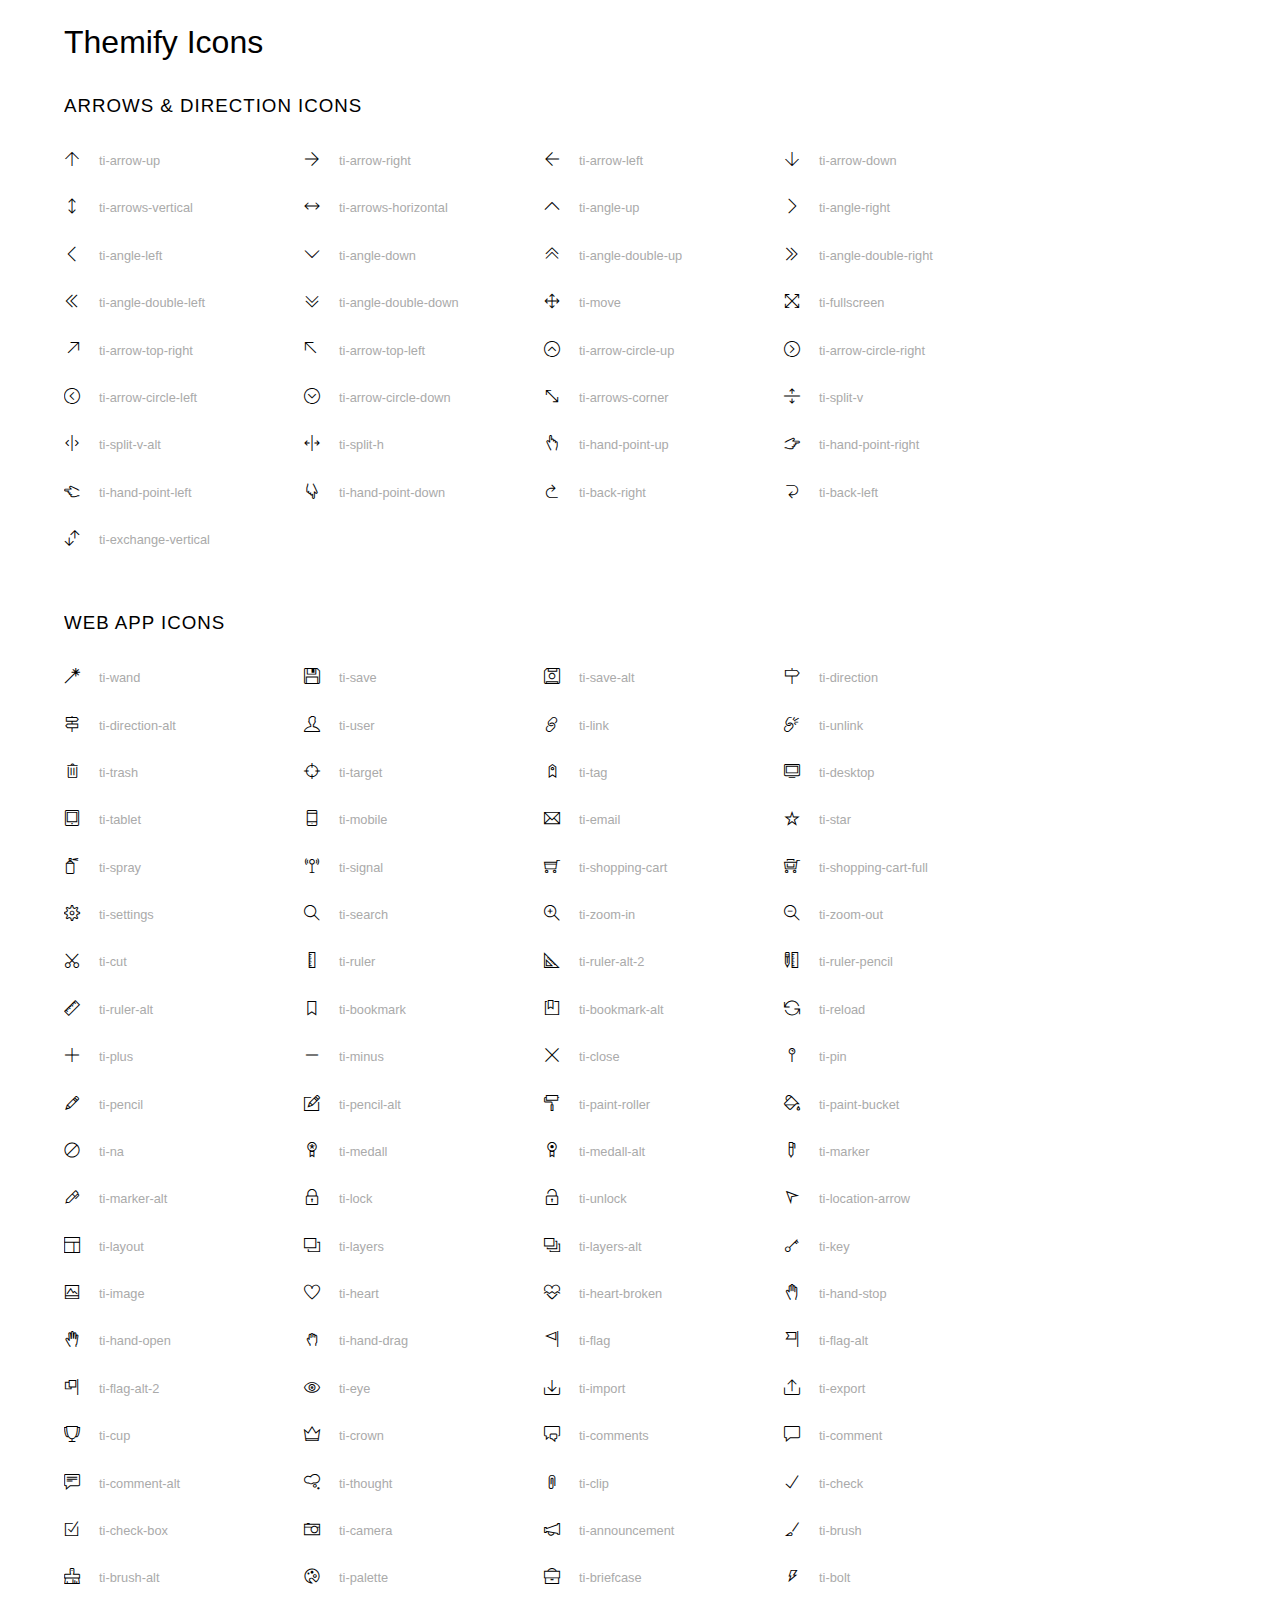
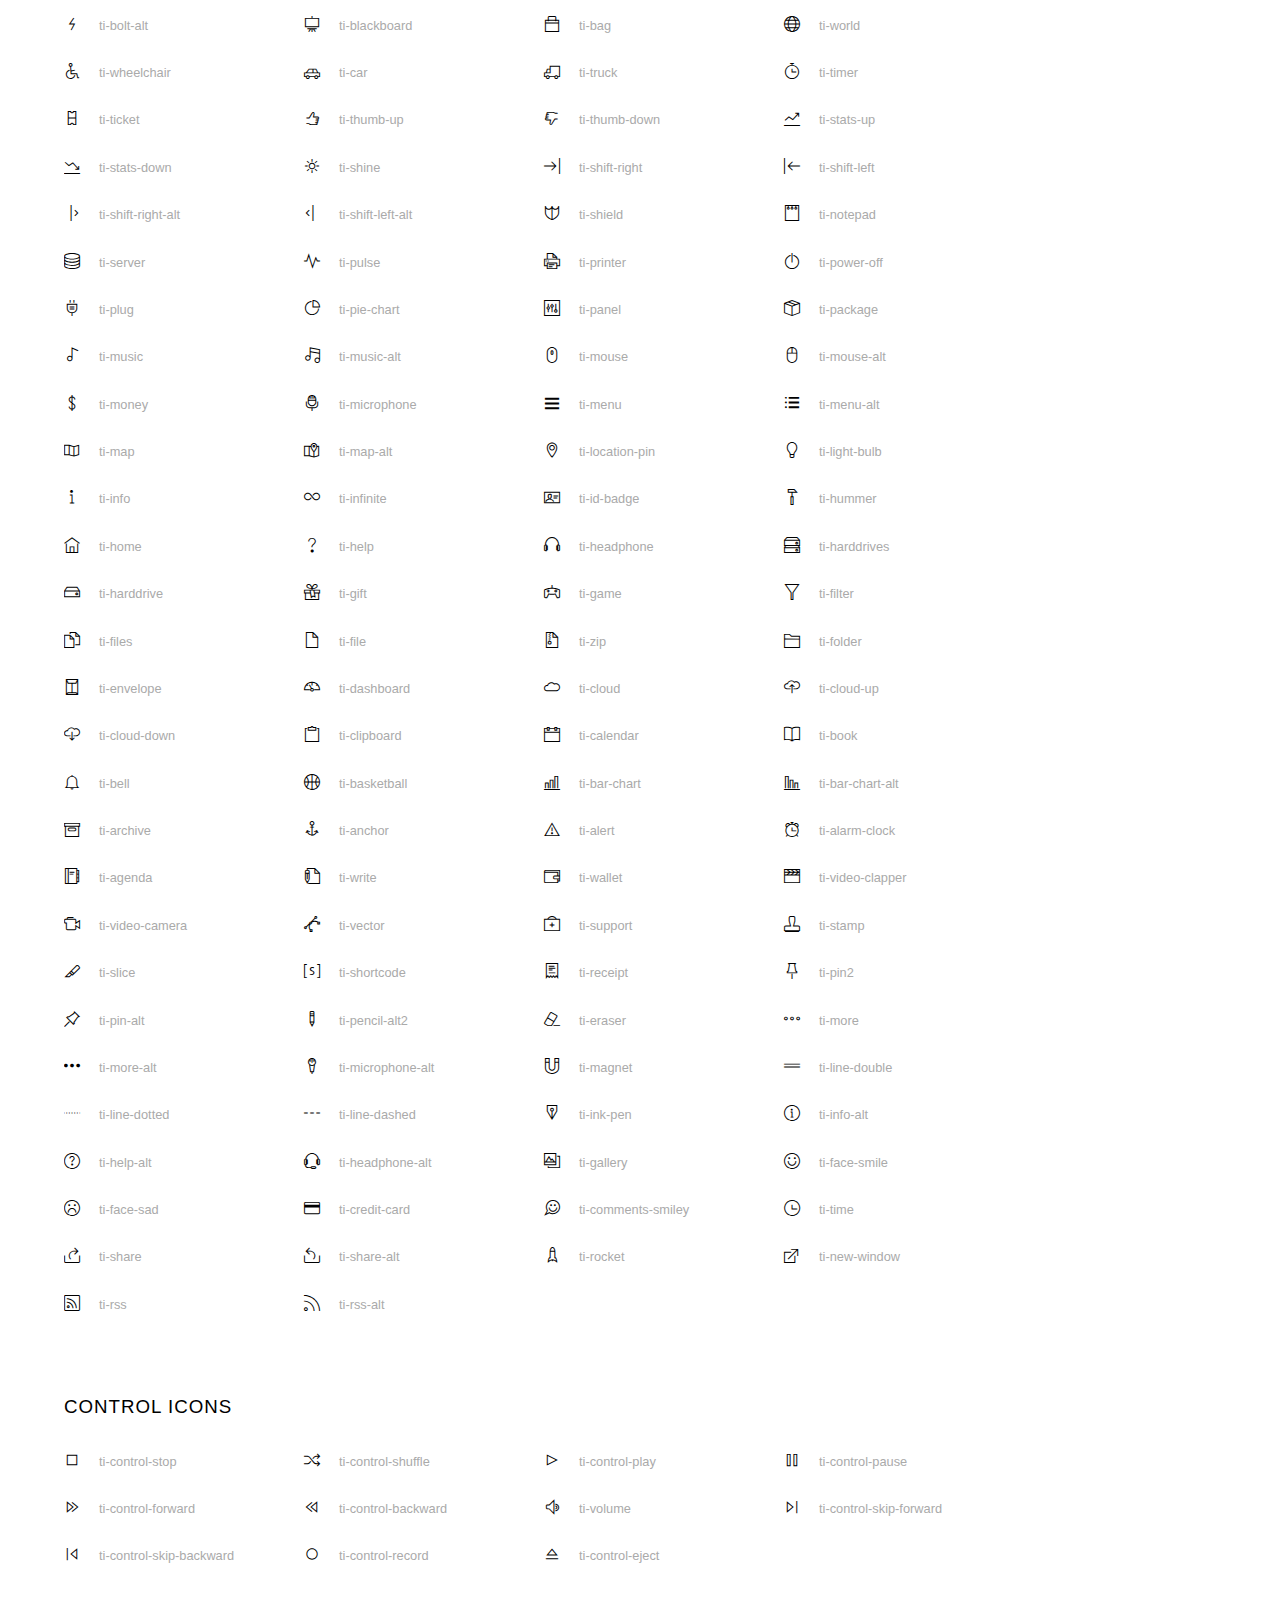
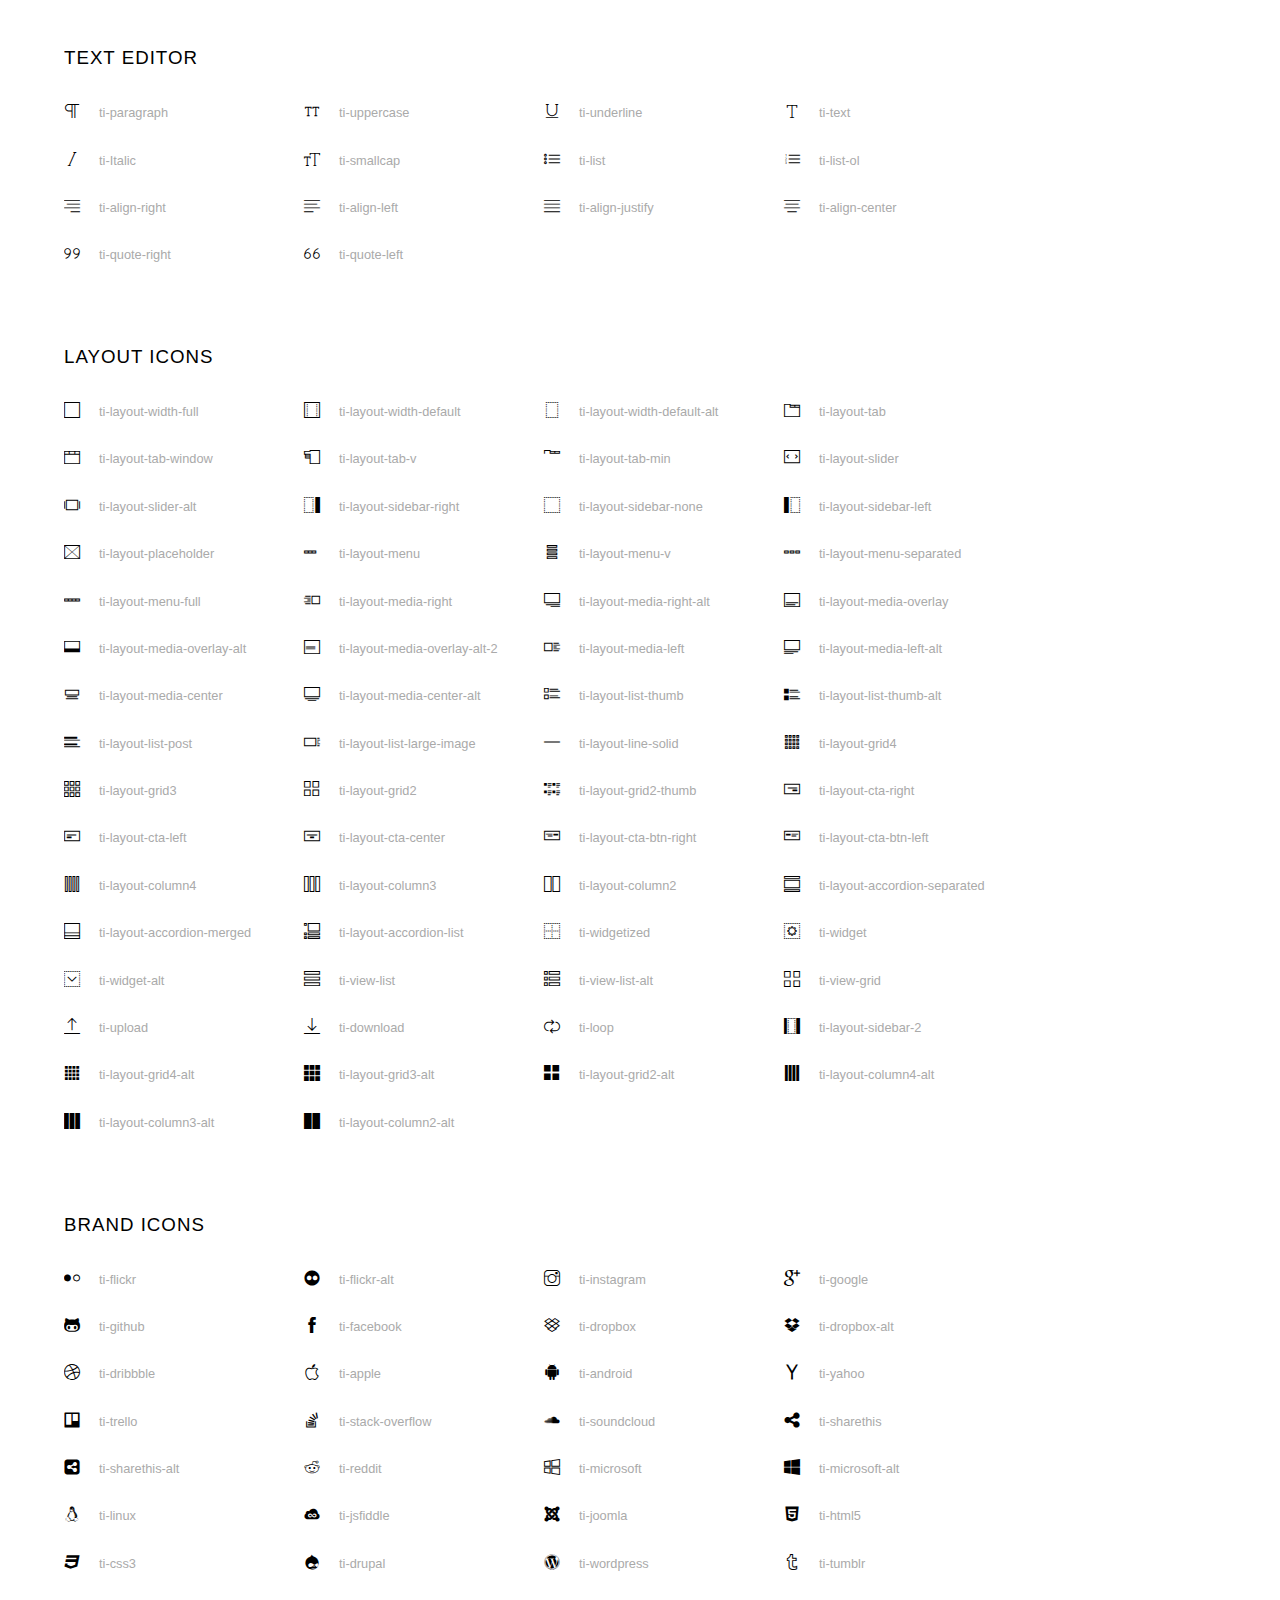
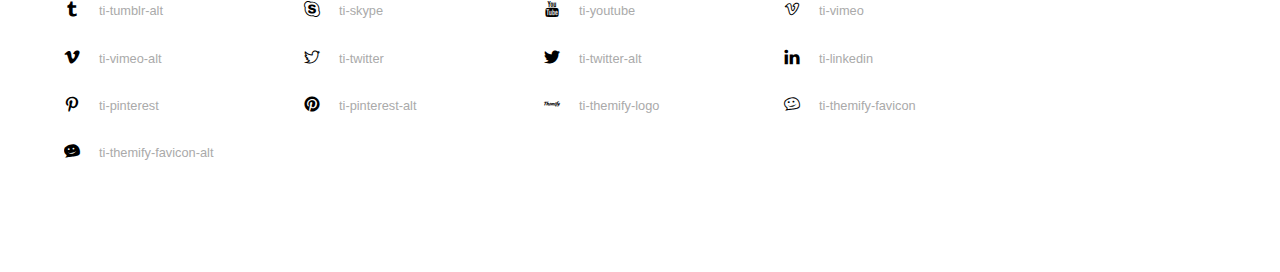
<file: admin/css/themify-icons/index.html>
<!doctype html>
<html>
<head>
	<meta charset="utf-8">
	<title>Themify Icon Font</title>
	<meta name="viewport" content="width=device-width">
	<link rel="stylesheet" href="demo-files/demo.css">
	<link rel="stylesheet" href="themify-icons.css">
	<!--[if lt IE 8]><!-->
	<link rel="stylesheet" href="ie7/ie7.css">
	<!--<![endif]-->
</head>
<body>
	<h1>Themify Icons</h1>

	<div class="icon-section">

		<div class="icon-section">
			<h3>Arrows &amp; Direction Icons </h3>

			<div class="icon-container">
				<span class="ti-arrow-up"></span><span class="icon-name"> ti-arrow-up</span>
			</div>
			<div class="icon-container">
				<span class="ti-arrow-right"></span><span class="icon-name"> ti-arrow-right</span>
			</div>
			<div class="icon-container">
				<span class="ti-arrow-left"></span><span class="icon-name"> ti-arrow-left</span>
			</div>
			<div class="icon-container">
				<span class="ti-arrow-down"></span><span class="icon-name"> ti-arrow-down</span>
			</div>
			<div class="icon-container">
				<span class="ti-arrows-vertical"></span><span class="icon-name"> ti-arrows-vertical</span>
			</div>
			<div class="icon-container">
				<span class="ti-arrows-horizontal"></span><span class="icon-name"> ti-arrows-horizontal</span>
			</div>
			<div class="icon-container">
				<span class="ti-angle-up"></span><span class="icon-name"> ti-angle-up</span>
			</div>
			<div class="icon-container">
				<span class="ti-angle-right"></span><span class="icon-name"> ti-angle-right</span>
			</div>
			<div class="icon-container">
				<span class="ti-angle-left"></span><span class="icon-name"> ti-angle-left</span>
			</div>
			<div class="icon-container">
				<span class="ti-angle-down"></span><span class="icon-name"> ti-angle-down</span>
			</div>	
			<div class="icon-container">
				<span class="ti-angle-double-up"></span><span class="icon-name"> ti-angle-double-up</span>
			</div>
			<div class="icon-container">
				<span class="ti-angle-double-right"></span><span class="icon-name"> ti-angle-double-right</span>
			</div>
			<div class="icon-container">
				<span class="ti-angle-double-left"></span><span class="icon-name"> ti-angle-double-left</span>
			</div>
			<div class="icon-container">
				<span class="ti-angle-double-down"></span><span class="icon-name"> ti-angle-double-down</span>
			</div>					
			<div class="icon-container">
				<span class="ti-move"></span><span class="icon-name"> ti-move</span>
			</div>
			<div class="icon-container">
				<span class="ti-fullscreen"></span><span class="icon-name"> ti-fullscreen</span>
			</div>
			<div class="icon-container">
				<span class="ti-arrow-top-right"></span><span class="icon-name"> ti-arrow-top-right</span>
			</div>
			<div class="icon-container">
				<span class="ti-arrow-top-left"></span><span class="icon-name"> ti-arrow-top-left</span>
			</div>
			<div class="icon-container">
				<span class="ti-arrow-circle-up"></span><span class="icon-name"> ti-arrow-circle-up</span>
			</div>
			<div class="icon-container">
				<span class="ti-arrow-circle-right"></span><span class="icon-name"> ti-arrow-circle-right</span>
			</div>
			<div class="icon-container">
				<span class="ti-arrow-circle-left"></span><span class="icon-name"> ti-arrow-circle-left</span>
			</div>
			<div class="icon-container">
				<span class="ti-arrow-circle-down"></span><span class="icon-name"> ti-arrow-circle-down</span>
			</div>
			<div class="icon-container">
				<span class="ti-arrows-corner"></span><span class="icon-name"> ti-arrows-corner</span>
			</div>
			<div class="icon-container">
				<span class="ti-split-v"></span><span class="icon-name"> ti-split-v</span>
			</div>

			<div class="icon-container">
				<span class="ti-split-v-alt"></span><span class="icon-name"> ti-split-v-alt</span>
			</div>
			<div class="icon-container">
				<span class="ti-split-h"></span><span class="icon-name"> ti-split-h</span>
			</div>
			<div class="icon-container">
				<span class="ti-hand-point-up"></span><span class="icon-name"> ti-hand-point-up</span>
			</div>
			<div class="icon-container">
				<span class="ti-hand-point-right"></span><span class="icon-name"> ti-hand-point-right</span>
			</div>
			<div class="icon-container">
				<span class="ti-hand-point-left"></span><span class="icon-name"> ti-hand-point-left</span>
			</div>
			<div class="icon-container">
				<span class="ti-hand-point-down"></span><span class="icon-name"> ti-hand-point-down</span>
			</div>
			<div class="icon-container">
				<span class="ti-back-right"></span><span class="icon-name"> ti-back-right</span>
			</div>
			<div class="icon-container">
				<span class="ti-back-left"></span><span class="icon-name"> ti-back-left</span>
			</div>
			<div class="icon-container">
				<span class="ti-exchange-vertical"></span><span class="icon-name"> ti-exchange-vertical</span>
			</div>

		</div> <!-- Arrows Icons -->



		<h3>Web App Icons</h3>
		
		<div class="icon-section">

			<div class="icon-container">
				<span class="ti-wand"></span><span class="icon-name"> ti-wand</span>
			</div>
			<div class="icon-container">
				<span class="ti-save"></span><span class="icon-name"> ti-save</span>
			</div>
			<div class="icon-container">
				<span class="ti-save-alt"></span><span class="icon-name"> ti-save-alt</span>
			</div>

			<div class="icon-container">
				<span class="ti-direction"></span><span class="icon-name"> ti-direction</span>
			</div>
			<div class="icon-container">
				<span class="ti-direction-alt"></span><span class="icon-name"> ti-direction-alt</span>
			</div>
			<div class="icon-container">
				<span class="ti-user"></span><span class="icon-name"> ti-user</span>
			</div>
			<div class="icon-container">
				<span class="ti-link"></span><span class="icon-name"> ti-link</span>
			</div>
			<div class="icon-container">
				<span class="ti-unlink"></span><span class="icon-name"> ti-unlink</span>
			</div>
			<div class="icon-container">
				<span class="ti-trash"></span><span class="icon-name"> ti-trash</span>
			</div>
			<div class="icon-container">
				<span class="ti-target"></span><span class="icon-name"> ti-target</span>
			</div>
			<div class="icon-container">
				<span class="ti-tag"></span><span class="icon-name"> ti-tag</span>
			</div>
			<div class="icon-container">
				<span class="ti-desktop"></span><span class="icon-name"> ti-desktop</span>
			</div>
			<div class="icon-container">
				<span class="ti-tablet"></span><span class="icon-name"> ti-tablet</span>
			</div>
			<div class="icon-container">
				<span class="ti-mobile"></span><span class="icon-name"> ti-mobile</span>
			</div>
			<div class="icon-container">
				<span class="ti-email"></span><span class="icon-name"> ti-email</span>
			</div>	
			<div class="icon-container">
				<span class="ti-star"></span><span class="icon-name"> ti-star</span>
			</div>
			<div class="icon-container">
				<span class="ti-spray"></span><span class="icon-name"> ti-spray</span>
			</div>
			<div class="icon-container">
				<span class="ti-signal"></span><span class="icon-name"> ti-signal</span>
			</div>
			<div class="icon-container">
				<span class="ti-shopping-cart"></span><span class="icon-name"> ti-shopping-cart</span>
			</div>
			<div class="icon-container">
				<span class="ti-shopping-cart-full"></span><span class="icon-name"> ti-shopping-cart-full</span>
			</div>
			<div class="icon-container">
				<span class="ti-settings"></span><span class="icon-name"> ti-settings</span>
			</div>
			<div class="icon-container">
				<span class="ti-search"></span><span class="icon-name"> ti-search</span>
			</div>
			<div class="icon-container">
				<span class="ti-zoom-in"></span><span class="icon-name"> ti-zoom-in</span>
			</div>
			<div class="icon-container">
				<span class="ti-zoom-out"></span><span class="icon-name"> ti-zoom-out</span>
			</div>
			<div class="icon-container">
				<span class="ti-cut"></span><span class="icon-name"> ti-cut</span>
			</div>
			<div class="icon-container">
				<span class="ti-ruler"></span><span class="icon-name"> ti-ruler</span>
			</div>
			<div class="icon-container">
				<span class="ti-ruler-alt-2"></span><span class="icon-name"> ti-ruler-alt-2</span>
			</div>			
			<div class="icon-container">
				<span class="ti-ruler-pencil"></span><span class="icon-name"> ti-ruler-pencil</span>
			</div>
			<div class="icon-container">
				<span class="ti-ruler-alt"></span><span class="icon-name"> ti-ruler-alt</span>
			</div>
			<div class="icon-container">
				<span class="ti-bookmark"></span><span class="icon-name"> ti-bookmark</span>
			</div>
			<div class="icon-container">
				<span class="ti-bookmark-alt"></span><span class="icon-name"> ti-bookmark-alt</span>
			</div>
			<div class="icon-container">
				<span class="ti-reload"></span><span class="icon-name"> ti-reload</span>
			</div>
			<div class="icon-container">
				<span class="ti-plus"></span><span class="icon-name"> ti-plus</span>
			</div>
			<div class="icon-container">
				<span class="ti-minus"></span><span class="icon-name"> ti-minus</span>
			</div>
			<div class="icon-container">
				<span class="ti-close"></span><span class="icon-name"> ti-close</span>
			</div>			
			<div class="icon-container">
				<span class="ti-pin"></span><span class="icon-name"> ti-pin</span>
			</div>
			<div class="icon-container">
				<span class="ti-pencil"></span><span class="icon-name"> ti-pencil</span>
			</div>
					
		  	<div class="icon-container">
				<span class="ti-pencil-alt"></span><span class="icon-name"> ti-pencil-alt</span>
			</div>
			<div class="icon-container">
				<span class="ti-paint-roller"></span><span class="icon-name"> ti-paint-roller</span>
			</div>
			<div class="icon-container">
				<span class="ti-paint-bucket"></span><span class="icon-name"> ti-paint-bucket</span>
			</div>
			<div class="icon-container">
				<span class="ti-na"></span><span class="icon-name"> ti-na</span>
			</div>
			<div class="icon-container">
				<span class="ti-medall"></span><span class="icon-name"> ti-medall</span>
			</div>
			<div class="icon-container">
				<span class="ti-medall-alt"></span><span class="icon-name"> ti-medall-alt</span>
			</div>
			<div class="icon-container">
				<span class="ti-marker"></span><span class="icon-name"> ti-marker</span>
			</div>
			<div class="icon-container">
				<span class="ti-marker-alt"></span><span class="icon-name"> ti-marker-alt</span>
			</div>

			<div class="icon-container">
				<span class="ti-lock"></span><span class="icon-name"> ti-lock</span>
			</div>
			<div class="icon-container">
				<span class="ti-unlock"></span><span class="icon-name"> ti-unlock</span>
			</div>
			<div class="icon-container">
				<span class="ti-location-arrow"></span><span class="icon-name"> ti-location-arrow</span>
			</div>
			<div class="icon-container">
				<span class="ti-layout"></span><span class="icon-name"> ti-layout</span>
			</div>
			<div class="icon-container">
				<span class="ti-layers"></span><span class="icon-name"> ti-layers</span>
			</div>
			<div class="icon-container">
				<span class="ti-layers-alt"></span><span class="icon-name"> ti-layers-alt</span>
			</div>
			<div class="icon-container">
				<span class="ti-key"></span><span class="icon-name"> ti-key</span>
			</div>
			<div class="icon-container">
				<span class="ti-image"></span><span class="icon-name"> ti-image</span>
			</div>
			<div class="icon-container">
				<span class="ti-heart"></span><span class="icon-name"> ti-heart</span>
			</div>
			<div class="icon-container">
				<span class="ti-heart-broken"></span><span class="icon-name"> ti-heart-broken</span>
			</div>
			<div class="icon-container">
				<span class="ti-hand-stop"></span><span class="icon-name"> ti-hand-stop</span>
			</div>
			<div class="icon-container">
				<span class="ti-hand-open"></span><span class="icon-name"> ti-hand-open</span>
			</div>
			<div class="icon-container">
				<span class="ti-hand-drag"></span><span class="icon-name"> ti-hand-drag</span>
			</div>
			<div class="icon-container">
				<span class="ti-flag"></span><span class="icon-name"> ti-flag</span>
			</div>
			<div class="icon-container">
				<span class="ti-flag-alt"></span><span class="icon-name"> ti-flag-alt</span>
			</div>
			<div class="icon-container">
				<span class="ti-flag-alt-2"></span><span class="icon-name"> ti-flag-alt-2</span>
			</div>
			<div class="icon-container">
				<span class="ti-eye"></span><span class="icon-name"> ti-eye</span>
			</div>
			<div class="icon-container">
				<span class="ti-import"></span><span class="icon-name"> ti-import</span>
			</div>			
			<div class="icon-container">
				<span class="ti-export"></span><span class="icon-name"> ti-export</span>
			</div>
			<div class="icon-container">
				<span class="ti-cup"></span><span class="icon-name"> ti-cup</span>
			</div>
			<div class="icon-container">
				<span class="ti-crown"></span><span class="icon-name"> ti-crown</span>
			</div>
			<div class="icon-container">
				<span class="ti-comments"></span><span class="icon-name"> ti-comments</span>
			</div>
			<div class="icon-container">
				<span class="ti-comment"></span><span class="icon-name"> ti-comment</span>
			</div>
			<div class="icon-container">
				<span class="ti-comment-alt"></span><span class="icon-name"> ti-comment-alt</span>
			</div>
			<div class="icon-container">
				<span class="ti-thought"></span><span class="icon-name"> ti-thought</span>
			</div>			
			<div class="icon-container">
				<span class="ti-clip"></span><span class="icon-name"> ti-clip</span>
			</div>

			<div class="icon-container">
				<span class="ti-check"></span><span class="icon-name"> ti-check</span>
			</div>
			<div class="icon-container">
				<span class="ti-check-box"></span><span class="icon-name"> ti-check-box</span>
			</div>
			<div class="icon-container">
				<span class="ti-camera"></span><span class="icon-name"> ti-camera</span>
			</div>
			<div class="icon-container">
				<span class="ti-announcement"></span><span class="icon-name"> ti-announcement</span>
			</div>
			<div class="icon-container">
				<span class="ti-brush"></span><span class="icon-name"> ti-brush</span>
			</div>
			<div class="icon-container">
				<span class="ti-brush-alt"></span><span class="icon-name"> ti-brush-alt</span>
			</div>
			<div class="icon-container">
				<span class="ti-palette"></span><span class="icon-name"> ti-palette</span>
			</div>			
			<div class="icon-container">
				<span class="ti-briefcase"></span><span class="icon-name"> ti-briefcase</span>
			</div>
			<div class="icon-container">
				<span class="ti-bolt"></span><span class="icon-name"> ti-bolt</span>
			</div>
			<div class="icon-container">
				<span class="ti-bolt-alt"></span><span class="icon-name"> ti-bolt-alt</span>
			</div>
			<div class="icon-container">
				<span class="ti-blackboard"></span><span class="icon-name"> ti-blackboard</span>
			</div>
			<div class="icon-container">
				<span class="ti-bag"></span><span class="icon-name"> ti-bag</span>
			</div>
			<div class="icon-container">
				<span class="ti-world"></span><span class="icon-name"> ti-world</span>
			</div>
			<div class="icon-container">
				<span class="ti-wheelchair"></span><span class="icon-name"> ti-wheelchair</span>
			</div>
			<div class="icon-container">
				<span class="ti-car"></span><span class="icon-name"> ti-car</span>
			</div>
			<div class="icon-container">
				<span class="ti-truck"></span><span class="icon-name"> ti-truck</span>
			</div>
			<div class="icon-container">
				<span class="ti-timer"></span><span class="icon-name"> ti-timer</span>
			</div>
			<div class="icon-container">
				<span class="ti-ticket"></span><span class="icon-name"> ti-ticket</span>
			</div>
			<div class="icon-container">
				<span class="ti-thumb-up"></span><span class="icon-name"> ti-thumb-up</span>
			</div>
			<div class="icon-container">
				<span class="ti-thumb-down"></span><span class="icon-name"> ti-thumb-down</span>
			</div>

			<div class="icon-container">
				<span class="ti-stats-up"></span><span class="icon-name"> ti-stats-up</span>
			</div>
			<div class="icon-container">
				<span class="ti-stats-down"></span><span class="icon-name"> ti-stats-down</span>
			</div>
			<div class="icon-container">
				<span class="ti-shine"></span><span class="icon-name"> ti-shine</span>
			</div>
			<div class="icon-container">
				<span class="ti-shift-right"></span><span class="icon-name"> ti-shift-right</span>
			</div>
			<div class="icon-container">
				<span class="ti-shift-left"></span><span class="icon-name"> ti-shift-left</span>
			</div>

			<div class="icon-container">
				<span class="ti-shift-right-alt"></span><span class="icon-name"> ti-shift-right-alt</span>
			</div>
			<div class="icon-container">
				<span class="ti-shift-left-alt"></span><span class="icon-name"> ti-shift-left-alt</span>
			</div>
			<div class="icon-container">
				<span class="ti-shield"></span><span class="icon-name"> ti-shield</span>
			</div>
			<div class="icon-container">
				<span class="ti-notepad"></span><span class="icon-name"> ti-notepad</span>
			</div>
			<div class="icon-container">
				<span class="ti-server"></span><span class="icon-name"> ti-server</span>
			</div>

			<div class="icon-container">
				<span class="ti-pulse"></span><span class="icon-name"> ti-pulse</span>
			</div>
			<div class="icon-container">
				<span class="ti-printer"></span><span class="icon-name"> ti-printer</span>
			</div>
			<div class="icon-container">
				<span class="ti-power-off"></span><span class="icon-name"> ti-power-off</span>
			</div>
			<div class="icon-container">
				<span class="ti-plug"></span><span class="icon-name"> ti-plug</span>
			</div>
			<div class="icon-container">
				<span class="ti-pie-chart"></span><span class="icon-name"> ti-pie-chart</span>
			</div>

			<div class="icon-container">
				<span class="ti-panel"></span><span class="icon-name"> ti-panel</span>
			</div>
			<div class="icon-container">
				<span class="ti-package"></span><span class="icon-name"> ti-package</span>
			</div>
			<div class="icon-container">
				<span class="ti-music"></span><span class="icon-name"> ti-music</span>
			</div>
			<div class="icon-container">
				<span class="ti-music-alt"></span><span class="icon-name"> ti-music-alt</span>
			</div>
			<div class="icon-container">
				<span class="ti-mouse"></span><span class="icon-name"> ti-mouse</span>
			</div>
			<div class="icon-container">
				<span class="ti-mouse-alt"></span><span class="icon-name"> ti-mouse-alt</span>
			</div>
			<div class="icon-container">
				<span class="ti-money"></span><span class="icon-name"> ti-money</span>
			</div>
			<div class="icon-container">
				<span class="ti-microphone"></span><span class="icon-name"> ti-microphone</span>
			</div>
			<div class="icon-container">
				<span class="ti-menu"></span><span class="icon-name"> ti-menu</span>
			</div>
			<div class="icon-container">
				<span class="ti-menu-alt"></span><span class="icon-name"> ti-menu-alt</span>
			</div>
			<div class="icon-container">
				<span class="ti-map"></span><span class="icon-name"> ti-map</span>
			</div>
			<div class="icon-container">
				<span class="ti-map-alt"></span><span class="icon-name"> ti-map-alt</span>
			</div>

			<div class="icon-container">
				<span class="ti-location-pin"></span><span class="icon-name"> ti-location-pin</span>
			</div>

			<div class="icon-container">
				<span class="ti-light-bulb"></span><span class="icon-name"> ti-light-bulb</span>
			</div>
			<div class="icon-container">
				<span class="ti-info"></span><span class="icon-name"> ti-info</span>
			</div>
			<div class="icon-container">
				<span class="ti-infinite"></span><span class="icon-name"> ti-infinite</span>
			</div>
			<div class="icon-container">
				<span class="ti-id-badge"></span><span class="icon-name"> ti-id-badge</span>
			</div>
			<div class="icon-container">
				<span class="ti-hummer"></span><span class="icon-name"> ti-hummer</span>
			</div>
			<div class="icon-container">
				<span class="ti-home"></span><span class="icon-name"> ti-home</span>
			</div>
			<div class="icon-container">
				<span class="ti-help"></span><span class="icon-name"> ti-help</span>
			</div>
			<div class="icon-container">
				<span class="ti-headphone"></span><span class="icon-name"> ti-headphone</span>
			</div>
			<div class="icon-container">
				<span class="ti-harddrives"></span><span class="icon-name"> ti-harddrives</span>
			</div>
			<div class="icon-container">
				<span class="ti-harddrive"></span><span class="icon-name"> ti-harddrive</span>
			</div>
			<div class="icon-container">
				<span class="ti-gift"></span><span class="icon-name"> ti-gift</span>
			</div>
			<div class="icon-container">
				<span class="ti-game"></span><span class="icon-name"> ti-game</span>
			</div>
			<div class="icon-container">
				<span class="ti-filter"></span><span class="icon-name"> ti-filter</span>
			</div>
			<div class="icon-container">
				<span class="ti-files"></span><span class="icon-name"> ti-files</span>
			</div>
			<div class="icon-container">
				<span class="ti-file"></span><span class="icon-name"> ti-file</span>
			</div>
			<div class="icon-container">
				<span class="ti-zip"></span><span class="icon-name"> ti-zip</span>
			</div>
			<div class="icon-container">
				<span class="ti-folder"></span><span class="icon-name"> ti-folder</span>
			</div>			
			<div class="icon-container">
				<span class="ti-envelope"></span><span class="icon-name"> ti-envelope</span>
			</div>


			<div class="icon-container">
				<span class="ti-dashboard"></span><span class="icon-name"> ti-dashboard</span>
			</div>
			<div class="icon-container">
				<span class="ti-cloud"></span><span class="icon-name"> ti-cloud</span>
			</div>
			<div class="icon-container">
				<span class="ti-cloud-up"></span><span class="icon-name"> ti-cloud-up</span>
			</div>
			<div class="icon-container">
				<span class="ti-cloud-down"></span><span class="icon-name"> ti-cloud-down</span>
			</div>
			<div class="icon-container">
				<span class="ti-clipboard"></span><span class="icon-name"> ti-clipboard</span>
			</div>
			<div class="icon-container">
				<span class="ti-calendar"></span><span class="icon-name"> ti-calendar</span>
			</div>
			<div class="icon-container">
				<span class="ti-book"></span><span class="icon-name"> ti-book</span>
			</div>
			<div class="icon-container">
				<span class="ti-bell"></span><span class="icon-name"> ti-bell</span>
			</div>
			<div class="icon-container">
				<span class="ti-basketball"></span><span class="icon-name"> ti-basketball</span>
			</div>
			<div class="icon-container">
				<span class="ti-bar-chart"></span><span class="icon-name"> ti-bar-chart</span>
			</div>
			<div class="icon-container">
				<span class="ti-bar-chart-alt"></span><span class="icon-name"> ti-bar-chart-alt</span>
			</div>


			<div class="icon-container">
				<span class="ti-archive"></span><span class="icon-name"> ti-archive</span>
			</div>
			<div class="icon-container">
				<span class="ti-anchor"></span><span class="icon-name"> ti-anchor</span>
			</div>

			<div class="icon-container">
				<span class="ti-alert"></span><span class="icon-name"> ti-alert</span>
			</div>
			<div class="icon-container">
				<span class="ti-alarm-clock"></span><span class="icon-name"> ti-alarm-clock</span>
			</div>
			<div class="icon-container">
				<span class="ti-agenda"></span><span class="icon-name"> ti-agenda</span>
			</div>
			<div class="icon-container">
				<span class="ti-write"></span><span class="icon-name"> ti-write</span>
			</div>

			<div class="icon-container">
				<span class="ti-wallet"></span><span class="icon-name"> ti-wallet</span>
			</div>
			<div class="icon-container">
				<span class="ti-video-clapper"></span><span class="icon-name"> ti-video-clapper</span>
			</div>
			<div class="icon-container">
				<span class="ti-video-camera"></span><span class="icon-name"> ti-video-camera</span>
			</div>
			<div class="icon-container">
				<span class="ti-vector"></span><span class="icon-name"> ti-vector</span>
			</div>

			<div class="icon-container">
				<span class="ti-support"></span><span class="icon-name"> ti-support</span>
			</div>
			<div class="icon-container">
				<span class="ti-stamp"></span><span class="icon-name"> ti-stamp</span>
			</div>
			<div class="icon-container">
				<span class="ti-slice"></span><span class="icon-name"> ti-slice</span>
			</div>
			<div class="icon-container">
				<span class="ti-shortcode"></span><span class="icon-name"> ti-shortcode</span>
			</div>
			<div class="icon-container">
				<span class="ti-receipt"></span><span class="icon-name"> ti-receipt</span>
			</div>
			<div class="icon-container">
				<span class="ti-pin2"></span><span class="icon-name"> ti-pin2</span>
			</div>
			<div class="icon-container">
				<span class="ti-pin-alt"></span><span class="icon-name"> ti-pin-alt</span>
			</div>
			<div class="icon-container">
				<span class="ti-pencil-alt2"></span><span class="icon-name"> ti-pencil-alt2</span>
			</div>
			<div class="icon-container">
				<span class="ti-eraser"></span><span class="icon-name"> ti-eraser</span>
			</div>			
			<div class="icon-container">
				<span class="ti-more"></span><span class="icon-name"> ti-more</span>
			</div>
			<div class="icon-container">
				<span class="ti-more-alt"></span><span class="icon-name"> ti-more-alt</span>
			</div>
			<div class="icon-container">
				<span class="ti-microphone-alt"></span><span class="icon-name"> ti-microphone-alt</span>
			</div>
			<div class="icon-container">
				<span class="ti-magnet"></span><span class="icon-name"> ti-magnet</span>
			</div>
			<div class="icon-container">
				<span class="ti-line-double"></span><span class="icon-name"> ti-line-double</span>
			</div>
			<div class="icon-container">
				<span class="ti-line-dotted"></span><span class="icon-name"> ti-line-dotted</span>
			</div>
			<div class="icon-container">
				<span class="ti-line-dashed"></span><span class="icon-name"> ti-line-dashed</span>
			</div>

			<div class="icon-container">
				<span class="ti-ink-pen"></span><span class="icon-name"> ti-ink-pen</span>
			</div>
			<div class="icon-container">
				<span class="ti-info-alt"></span><span class="icon-name"> ti-info-alt</span>
			</div>
			<div class="icon-container">
				<span class="ti-help-alt"></span><span class="icon-name"> ti-help-alt</span>
			</div>
			<div class="icon-container">
				<span class="ti-headphone-alt"></span><span class="icon-name"> ti-headphone-alt</span>
			</div>

			<div class="icon-container">
				<span class="ti-gallery"></span><span class="icon-name"> ti-gallery</span>
			</div>
			<div class="icon-container">
				<span class="ti-face-smile"></span><span class="icon-name"> ti-face-smile</span>
			</div>
			<div class="icon-container">
				<span class="ti-face-sad"></span><span class="icon-name"> ti-face-sad</span>
			</div>
			<div class="icon-container">
				<span class="ti-credit-card"></span><span class="icon-name"> ti-credit-card</span>
			</div>
			<div class="icon-container">
				<span class="ti-comments-smiley"></span><span class="icon-name"> ti-comments-smiley</span>
			</div>
			<div class="icon-container">
				<span class="ti-time"></span><span class="icon-name"> ti-time</span>
			</div>
			<div class="icon-container">
				<span class="ti-share"></span><span class="icon-name"> ti-share</span>
			</div>
			<div class="icon-container">
				<span class="ti-share-alt"></span><span class="icon-name"> ti-share-alt</span>
			</div>
			<div class="icon-container">
				<span class="ti-rocket"></span><span class="icon-name"> ti-rocket</span>
			</div>

			<div class="icon-container">
				<span class="ti-new-window"></span><span class="icon-name"> ti-new-window</span>
			</div>

			<div class="icon-container">
				<span class="ti-rss"></span><span class="icon-name"> ti-rss</span>
			</div>

			<div class="icon-container">
				<span class="ti-rss-alt"></span><span class="icon-name"> ti-rss-alt</span>
			</div>
			
		</div><!-- Web App Icons -->


		<div class="icon-section">
			<h3>Control Icons</h3>
			<div class="icon-container">
				<span class="ti-control-stop"></span><span class="icon-name"> ti-control-stop</span>
			</div>
			<div class="icon-container">
				<span class="ti-control-shuffle"></span><span class="icon-name"> ti-control-shuffle</span>
			</div>
			<div class="icon-container">
				<span class="ti-control-play"></span><span class="icon-name"> ti-control-play</span>
			</div>
			<div class="icon-container">
				<span class="ti-control-pause"></span><span class="icon-name"> ti-control-pause</span>
			</div>
			<div class="icon-container">
				<span class="ti-control-forward"></span><span class="icon-name"> ti-control-forward</span>
			</div>
			<div class="icon-container">
				<span class="ti-control-backward"></span><span class="icon-name"> ti-control-backward</span>
			</div>	
			<div class="icon-container">
				<span class="ti-volume"></span><span class="icon-name"> ti-volume</span>
			</div>
			<div class="icon-container">
				<span class="ti-control-skip-forward"></span><span class="icon-name"> ti-control-skip-forward</span>
			</div>
			<div class="icon-container">
				<span class="ti-control-skip-backward"></span><span class="icon-name"> ti-control-skip-backward</span>
			</div>
			<div class="icon-container">
				<span class="ti-control-record"></span><span class="icon-name"> ti-control-record</span>
			</div>
			<div class="icon-container">
				<span class="ti-control-eject"></span><span class="icon-name"> ti-control-eject</span>
			</div>			
		</div> <!-- Control Icons -->


		<div class="icon-section">
			<h3>Text Editor</h3>

			<div class="icon-container">
				<span class="ti-paragraph"></span><span class="icon-name"> ti-paragraph</span>
			</div>
			<div class="icon-container">
				<span class="ti-uppercase"></span><span class="icon-name"> ti-uppercase</span>
			</div>

			<div class="icon-container">
				<span class="ti-underline"></span><span class="icon-name"> ti-underline</span>
			</div>
			<div class="icon-container">
				<span class="ti-text"></span><span class="icon-name"> ti-text</span>
			</div>
			<div class="icon-container">
				<span class="ti-Italic"></span><span class="icon-name"> ti-Italic</span>
			</div>
			<div class="icon-container">
				<span class="ti-smallcap"></span><span class="icon-name"> ti-smallcap</span>
			</div>
			<div class="icon-container">
				<span class="ti-list"></span><span class="icon-name"> ti-list</span>
			</div>
			<div class="icon-container">
				<span class="ti-list-ol"></span><span class="icon-name"> ti-list-ol</span>
			</div>
			<div class="icon-container">
				<span class="ti-align-right"></span><span class="icon-name"> ti-align-right</span>
			</div>
			<div class="icon-container">
				<span class="ti-align-left"></span><span class="icon-name"> ti-align-left</span>
			</div>
			<div class="icon-container">
				<span class="ti-align-justify"></span><span class="icon-name"> ti-align-justify</span>
			</div>
			<div class="icon-container">
				<span class="ti-align-center"></span><span class="icon-name"> ti-align-center</span>
			</div>
			<div class="icon-container">
				<span class="ti-quote-right"></span><span class="icon-name"> ti-quote-right</span>
			</div>
			<div class="icon-container">
				<span class="ti-quote-left"></span><span class="icon-name"> ti-quote-left</span>
			</div>

		</div> <!-- Text Editor -->



		<div class="icon-section">
			<h3>Layout Icons</h3>
			<div class="icon-container">
				<span class="ti-layout-width-full"></span><span class="icon-name"> ti-layout-width-full</span>
			</div>
			<div class="icon-container">
				<span class="ti-layout-width-default"></span><span class="icon-name"> ti-layout-width-default</span>
			</div>
			<div class="icon-container">
				<span class="ti-layout-width-default-alt"></span><span class="icon-name"> ti-layout-width-default-alt</span>
			</div>
			<div class="icon-container">
				<span class="ti-layout-tab"></span><span class="icon-name"> ti-layout-tab</span>
			</div>
			<div class="icon-container">
				<span class="ti-layout-tab-window"></span><span class="icon-name"> ti-layout-tab-window</span>
			</div>
			<div class="icon-container">
				<span class="ti-layout-tab-v"></span><span class="icon-name"> ti-layout-tab-v</span>
			</div>
			<div class="icon-container">
				<span class="ti-layout-tab-min"></span><span class="icon-name"> ti-layout-tab-min</span>
			</div>
			<div class="icon-container">
				<span class="ti-layout-slider"></span><span class="icon-name"> ti-layout-slider</span>
			</div>
			<div class="icon-container">
				<span class="ti-layout-slider-alt"></span><span class="icon-name"> ti-layout-slider-alt</span>
			</div>
			<div class="icon-container">
				<span class="ti-layout-sidebar-right"></span><span class="icon-name"> ti-layout-sidebar-right</span>
			</div>
			<div class="icon-container">
				<span class="ti-layout-sidebar-none"></span><span class="icon-name"> ti-layout-sidebar-none</span>
			</div>
			<div class="icon-container">
				<span class="ti-layout-sidebar-left"></span><span class="icon-name"> ti-layout-sidebar-left</span>
			</div>
			<div class="icon-container">
				<span class="ti-layout-placeholder"></span><span class="icon-name"> ti-layout-placeholder</span>
			</div>
			<div class="icon-container">
				<span class="ti-layout-menu"></span><span class="icon-name"> ti-layout-menu</span>
			</div>
			<div class="icon-container">
				<span class="ti-layout-menu-v"></span><span class="icon-name"> ti-layout-menu-v</span>
			</div>
			<div class="icon-container">
				<span class="ti-layout-menu-separated"></span><span class="icon-name"> ti-layout-menu-separated</span>
			</div>
			<div class="icon-container">
				<span class="ti-layout-menu-full"></span><span class="icon-name"> ti-layout-menu-full</span>
			</div>
			<div class="icon-container">
				<span class="ti-layout-media-right"></span><span class="icon-name"> ti-layout-media-right</span>
			</div>
			<div class="icon-container">
				<span class="ti-layout-media-right-alt"></span><span class="icon-name"> ti-layout-media-right-alt</span>
			</div>
			<div class="icon-container">
				<span class="ti-layout-media-overlay"></span><span class="icon-name"> ti-layout-media-overlay</span>
			</div>
			<div class="icon-container">
				<span class="ti-layout-media-overlay-alt"></span><span class="icon-name"> ti-layout-media-overlay-alt</span>
			</div>
			<div class="icon-container">
				<span class="ti-layout-media-overlay-alt-2"></span><span class="icon-name"> ti-layout-media-overlay-alt-2</span>
			</div>
			<div class="icon-container">
				<span class="ti-layout-media-left"></span><span class="icon-name"> ti-layout-media-left</span>
			</div>
			<div class="icon-container">
				<span class="ti-layout-media-left-alt"></span><span class="icon-name"> ti-layout-media-left-alt</span>
			</div>
			<div class="icon-container">
				<span class="ti-layout-media-center"></span><span class="icon-name"> ti-layout-media-center</span>
			</div>
			<div class="icon-container">
				<span class="ti-layout-media-center-alt"></span><span class="icon-name"> ti-layout-media-center-alt</span>
			</div>
			<div class="icon-container">
				<span class="ti-layout-list-thumb"></span><span class="icon-name"> ti-layout-list-thumb</span>
			</div>
			<div class="icon-container">
				<span class="ti-layout-list-thumb-alt"></span><span class="icon-name"> ti-layout-list-thumb-alt</span>
			</div>
			<div class="icon-container">
				<span class="ti-layout-list-post"></span><span class="icon-name"> ti-layout-list-post</span>
			</div>
			<div class="icon-container">
				<span class="ti-layout-list-large-image"></span><span class="icon-name"> ti-layout-list-large-image</span>
			</div>
			<div class="icon-container">
				<span class="ti-layout-line-solid"></span><span class="icon-name"> ti-layout-line-solid</span>
			</div>
			<div class="icon-container">
				<span class="ti-layout-grid4"></span><span class="icon-name"> ti-layout-grid4</span>
			</div>
			<div class="icon-container">
				<span class="ti-layout-grid3"></span><span class="icon-name"> ti-layout-grid3</span>
			</div>
			<div class="icon-container">
				<span class="ti-layout-grid2"></span><span class="icon-name"> ti-layout-grid2</span>
			</div>
			<div class="icon-container">
				<span class="ti-layout-grid2-thumb"></span><span class="icon-name"> ti-layout-grid2-thumb</span>
			</div>
			<div class="icon-container">
				<span class="ti-layout-cta-right"></span><span class="icon-name"> ti-layout-cta-right</span>
			</div>
			<div class="icon-container">
				<span class="ti-layout-cta-left"></span><span class="icon-name"> ti-layout-cta-left</span>
			</div>
			<div class="icon-container">
				<span class="ti-layout-cta-center"></span><span class="icon-name"> ti-layout-cta-center</span>
			</div>
			<div class="icon-container">
				<span class="ti-layout-cta-btn-right"></span><span class="icon-name"> ti-layout-cta-btn-right</span>
			</div>
			<div class="icon-container">
				<span class="ti-layout-cta-btn-left"></span><span class="icon-name"> ti-layout-cta-btn-left</span>
			</div>
			<div class="icon-container">
				<span class="ti-layout-column4"></span><span class="icon-name"> ti-layout-column4</span>
			</div>
			<div class="icon-container">
				<span class="ti-layout-column3"></span><span class="icon-name"> ti-layout-column3</span>
			</div>
			<div class="icon-container">
				<span class="ti-layout-column2"></span><span class="icon-name"> ti-layout-column2</span>
			</div>
			<div class="icon-container">
				<span class="ti-layout-accordion-separated"></span><span class="icon-name"> ti-layout-accordion-separated</span>
			</div>
			<div class="icon-container">
				<span class="ti-layout-accordion-merged"></span><span class="icon-name"> ti-layout-accordion-merged</span>
			</div>
			<div class="icon-container">
				<span class="ti-layout-accordion-list"></span><span class="icon-name"> ti-layout-accordion-list</span>
			</div>
			<div class="icon-container">
				<span class="ti-widgetized"></span><span class="icon-name"> ti-widgetized</span>
			</div>
			<div class="icon-container">
				<span class="ti-widget"></span><span class="icon-name"> ti-widget</span>
			</div>
			<div class="icon-container">
				<span class="ti-widget-alt"></span><span class="icon-name"> ti-widget-alt</span>
			</div>
			<div class="icon-container">
				<span class="ti-view-list"></span><span class="icon-name"> ti-view-list</span>
			</div>
			<div class="icon-container">
				<span class="ti-view-list-alt"></span><span class="icon-name"> ti-view-list-alt</span>
			</div>
			<div class="icon-container">
				<span class="ti-view-grid"></span><span class="icon-name"> ti-view-grid</span>
			</div>
			<div class="icon-container">
				<span class="ti-upload"></span><span class="icon-name"> ti-upload</span>
			</div>
			<div class="icon-container">
				<span class="ti-download"></span><span class="icon-name"> ti-download</span>
			</div>	
			<div class="icon-container">
				<span class="ti-loop"></span><span class="icon-name"> ti-loop</span>
			</div>
			<div class="icon-container">
				<span class="ti-layout-sidebar-2"></span><span class="icon-name"> ti-layout-sidebar-2</span>
			</div>
			<div class="icon-container">
				<span class="ti-layout-grid4-alt"></span><span class="icon-name"> ti-layout-grid4-alt</span>
			</div>
			<div class="icon-container">
				<span class="ti-layout-grid3-alt"></span><span class="icon-name"> ti-layout-grid3-alt</span>
			</div>
			<div class="icon-container">
				<span class="ti-layout-grid2-alt"></span><span class="icon-name"> ti-layout-grid2-alt</span>
			</div>
			<div class="icon-container">
				<span class="ti-layout-column4-alt"></span><span class="icon-name"> ti-layout-column4-alt</span>
			</div>
			<div class="icon-container">
				<span class="ti-layout-column3-alt"></span><span class="icon-name"> ti-layout-column3-alt</span>
			</div>
			<div class="icon-container">
				<span class="ti-layout-column2-alt"></span><span class="icon-name"> ti-layout-column2-alt</span>
			</div>		


		</div> <!-- Layout Icons -->


		<div class="icon-section">
			<h3>Brand Icons</h3>

			<div class="icon-container">
				<span class="ti-flickr"></span><span class="icon-name"> ti-flickr</span>
			</div>
			<div class="icon-container">
				<span class="ti-flickr-alt"></span><span class="icon-name"> ti-flickr-alt</span>
			</div>			
			<div class="icon-container">
				<span class="ti-instagram"></span><span class="icon-name"> ti-instagram</span>
			</div>
			<div class="icon-container">
				<span class="ti-google"></span><span class="icon-name"> ti-google</span>
			</div>
			<div class="icon-container">
				<span class="ti-github"></span><span class="icon-name"> ti-github</span>
			</div>

			<div class="icon-container">
				<span class="ti-facebook"></span><span class="icon-name"> ti-facebook</span>
			</div>
			<div class="icon-container">
				<span class="ti-dropbox"></span><span class="icon-name"> ti-dropbox</span>
			</div>
			<div class="icon-container">
				<span class="ti-dropbox-alt"></span><span class="icon-name"> ti-dropbox-alt</span>
			</div>
			<div class="icon-container">
				<span class="ti-dribbble"></span><span class="icon-name"> ti-dribbble</span>
			</div>
			<div class="icon-container">
				<span class="ti-apple"></span><span class="icon-name"> ti-apple</span>
			</div>
			<div class="icon-container">
				<span class="ti-android"></span><span class="icon-name"> ti-android</span>
			</div>
			<div class="icon-container">
				<span class="ti-yahoo"></span><span class="icon-name"> ti-yahoo</span>
			</div>
			<div class="icon-container">
				<span class="ti-trello"></span><span class="icon-name"> ti-trello</span>
			</div>
			<div class="icon-container">
				<span class="ti-stack-overflow"></span><span class="icon-name"> ti-stack-overflow</span>
			</div>
			<div class="icon-container">
				<span class="ti-soundcloud"></span><span class="icon-name"> ti-soundcloud</span>
			</div>
			<div class="icon-container">
				<span class="ti-sharethis"></span><span class="icon-name"> ti-sharethis</span>
			</div>
			<div class="icon-container">
				<span class="ti-sharethis-alt"></span><span class="icon-name"> ti-sharethis-alt</span>
			</div>
			<div class="icon-container">
				<span class="ti-reddit"></span><span class="icon-name"> ti-reddit</span>
			</div>

			<div class="icon-container">
				<span class="ti-microsoft"></span><span class="icon-name"> ti-microsoft</span>
			</div>
			<div class="icon-container">
				<span class="ti-microsoft-alt"></span><span class="icon-name"> ti-microsoft-alt</span>
			</div>
			<div class="icon-container">
				<span class="ti-linux"></span><span class="icon-name"> ti-linux</span>
			</div>
			<div class="icon-container">
				<span class="ti-jsfiddle"></span><span class="icon-name"> ti-jsfiddle</span>
			</div>
			<div class="icon-container">
				<span class="ti-joomla"></span><span class="icon-name"> ti-joomla</span>
			</div>
			<div class="icon-container">
				<span class="ti-html5"></span><span class="icon-name"> ti-html5</span>
			</div>
			<div class="icon-container">
				<span class="ti-css3"></span><span class="icon-name"> ti-css3</span>
			</div>	
			<div class="icon-container">
				<span class="ti-drupal"></span><span class="icon-name"> ti-drupal</span>
			</div>
			<div class="icon-container">
				<span class="ti-wordpress"></span><span class="icon-name"> ti-wordpress</span>
			</div>		
			<div class="icon-container">
				<span class="ti-tumblr"></span><span class="icon-name"> ti-tumblr</span>
			</div>
			<div class="icon-container">
				<span class="ti-tumblr-alt"></span><span class="icon-name"> ti-tumblr-alt</span>
			</div>
			<div class="icon-container">
				<span class="ti-skype"></span><span class="icon-name"> ti-skype</span>
			</div>
			<div class="icon-container">
				<span class="ti-youtube"></span><span class="icon-name"> ti-youtube</span>
			</div>
			<div class="icon-container">
				<span class="ti-vimeo"></span><span class="icon-name"> ti-vimeo</span>
			</div>
			<div class="icon-container">
				<span class="ti-vimeo-alt"></span><span class="icon-name"> ti-vimeo-alt</span>
			</div>			
			<div class="icon-container">
				<span class="ti-twitter"></span><span class="icon-name"> ti-twitter</span>
			</div>
			<div class="icon-container">
				<span class="ti-twitter-alt"></span><span class="icon-name"> ti-twitter-alt</span>
			</div>
			<div class="icon-container">
				<span class="ti-linkedin"></span><span class="icon-name"> ti-linkedin</span>
			</div>
			<div class="icon-container">
				<span class="ti-pinterest"></span><span class="icon-name"> ti-pinterest</span>
			</div>

			<div class="icon-container">
				<span class="ti-pinterest-alt"></span><span class="icon-name"> ti-pinterest-alt</span>
			</div>
			<div class="icon-container">
				<span class="ti-themify-logo"></span><span class="icon-name"> ti-themify-logo</span>
			</div>
			<div class="icon-container">
				<span class="ti-themify-favicon"></span><span class="icon-name"> ti-themify-favicon</span>
			</div>
			<div class="icon-container">
				<span class="ti-themify-favicon-alt"></span><span class="icon-name"> ti-themify-favicon-alt</span>
			</div>

		</div> <!-- brand Icons -->

	</div>

</body>
</html>
</file>
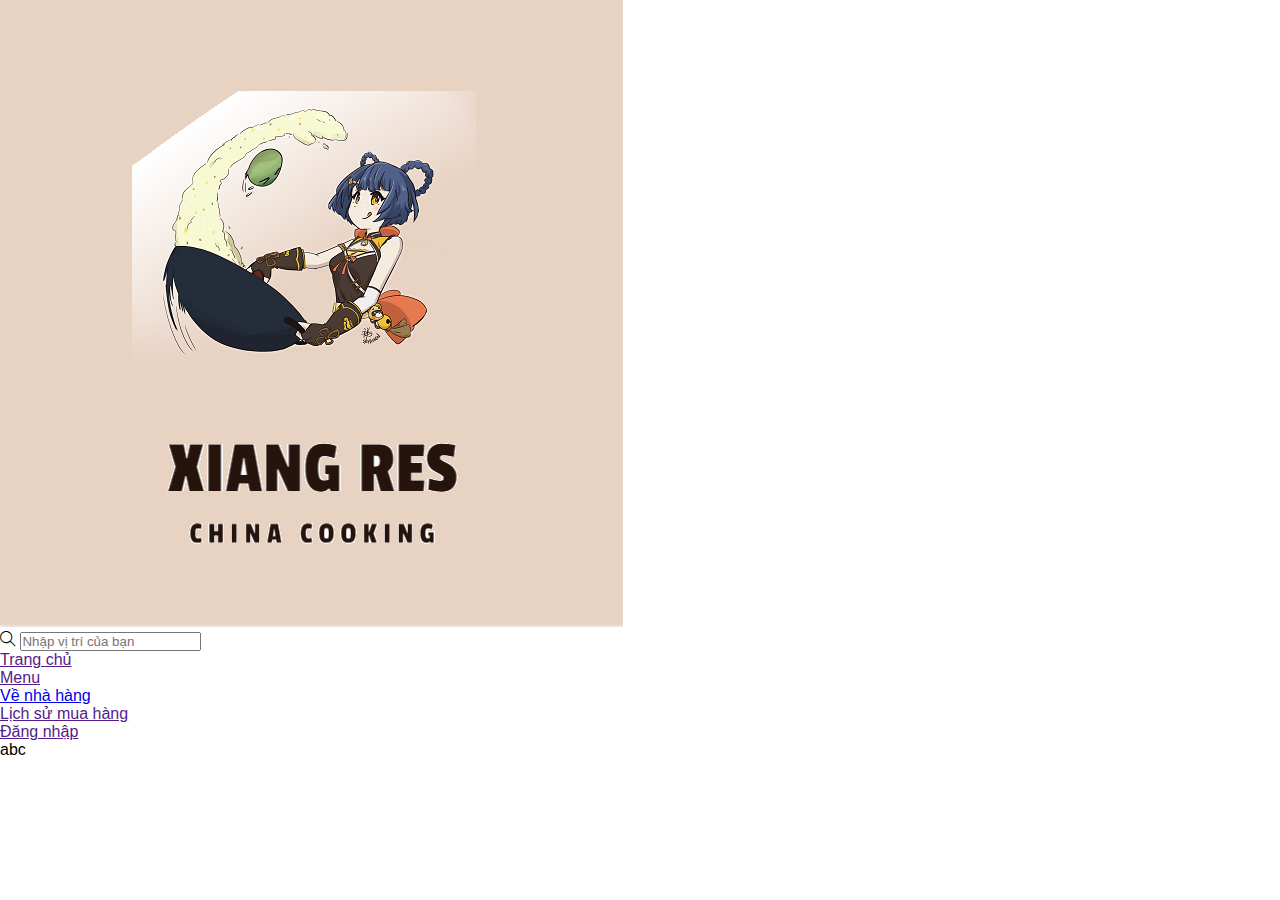
<file: AboutUs.html>
<!DOCTYPE html>
<html lang="en">
<head>
    <meta charset="UTF-8">
    <meta http-equiv="X-UA-Compatible" content="IE=edge">
    <meta name="viewport" content="width=device-width, initial-scale=1.0">
    <title>Về nhà hàng</title>
    <link rel="stylesheet" type="text/css" href="./assets/main.css">
    <link rel="stylesheet" type="text/css" href="./assets/font_icon/themify-icons-font/themify-icons/themify-icons.css">
</head>
<body>
    <!--Begin NavBar-->
    <div id="navBar">
        <img class="logoNav" src="assets/image/logo.png" alt="Logo restaurant" >
        <div class="search-box">
        <i class = "ti-search"></i>
        <input class="location" type="text" placeholder="Nhập vị trí của bạn">
        </div>
        <li>
          <ul id="subNav">
            <li><a href="">Trang chủ</a></li>
            <li><a href="">Menu</a></li>
            <li><a href="AboutUs.html">Về nhà hàng</a></li>
            <li><a href="">Lịch sử mua hàng</a></li>
          </ul>
        </li>
        <a class="login" href="">Đăng nhập</a>
      </div>
    <!--End NavBar-->
    <!--Begin AboutUs-->
    <div id="AboutUs">
        abc
    </div>
     <!--End AboutUs-->
    <div id="Introduce"></div>
    <div id="Analyze"></div>
    <div id="Try"></div>
    <!-- <div id="Footer">
        <div class="logo-bottom">
          <img class="logo" src="./assets/image/logo.png" alt="logo">
        </div>
        <div class="list">
          <div class="ContactUs">
            <h3 class="title">Theo dõi chúng tôi tại</h3>
            <div class="instagram"> 
              <img class="icon"src="./assets/image/InstaIcon.png" alt="Instagram icon">
              <a href="" class="name">Instagram</a>
            </div>
            <div class="facebook">
              <img class="icon"src="./assets/image/FacebookIcon.Png" alt="Facebook icon">
              <p href="" class="name">Instagram</p>
            </div>
            <div class="twitter">
              <img class="icon" src="./assets/image/TwitterIcon.png" alt="Twitter icon">
              <p href="" class="name">Instagram</p>
            </div>
          </div>
          <div class="Questions">
            <h3 class="title">Các câu hỏi thường gặp</h3>
            <a href="" class="link">Liên Hệ</a>
            <a href="" class="link">Hỗ Trợ</a>
            <a href="" class="link">Feed back</a>
          </div>
        </div> 
        <div class="last"></div>
      </div> -->
</body>
</html>
</file>
<file: admin/css/themify-icons/demo-files/demo.css>
body {
	font: normal 1em/1.5em Arial, Helvetica, sans-serif;
	max-width: 90%;
	margin: 30px auto 0;
}
h1, h3 {
	font-weight: normal;
}
h3 {
	font-size: 1.4;
	text-transform: uppercase;
	letter-spacing: 1px;
}

.icon-section {
	margin: 0 0 3em;
	clear: both;
	overflow: hidden;
}
.icon-container {
	width: 240px; 
	padding: .7em 0;
	float: left; 
	position: relative;
	text-align: left;
}
.icon-container [class^="ti-"], 
.icon-container [class*=" ti-"] {
	color: #000;
	position: absolute;
	margin-top: 3px;
	transition: .3s;
}
.icon-container:hover [class^="ti-"],
.icon-container:hover [class*=" ti-"] {
	font-size: 2.2em;
	margin-top: -5px;
}
.icon-container:hover .icon-name {
	color: #000;
}
.icon-name {
	color: #aaa;
	margin-left: 35px;
	font-size: .8em;
	transition: .3s;
}
.icon-container:hover .icon-name {
	margin-left: 45px;
}
</file>
<file: admin/css/themify-icons/themify-icons.css>
@font-face {
	font-family: 'themify';
	src:url('fonts/themify.eot?-fvbane');
	src:url('fonts/themify.eot?#iefix-fvbane') format('embedded-opentype'),
		url('fonts/themify.woff?-fvbane') format('woff'),
		url('fonts/themify.ttf?-fvbane') format('truetype'),
		url('fonts/themify.svg?-fvbane#themify') format('svg');
	font-weight: normal;
	font-style: normal;
}

[class^="ti-"], [class*=" ti-"] {
	font-family: 'themify';
	speak: none;
	font-style: normal;
	font-weight: normal;
	font-variant: normal;
	text-transform: none;
	line-height: 1;

	/* Better Font Rendering =========== */
	-webkit-font-smoothing: antialiased;
	-moz-osx-font-smoothing: grayscale;
}

.ti-wand:before {
	content: "\e600";
}
.ti-volume:before {
	content: "\e601";
}
.ti-user:before {
	content: "\e602";
}
.ti-unlock:before {
	content: "\e603";
}
.ti-unlink:before {
	content: "\e604";
}
.ti-trash:before {
	content: "\e605";
}
.ti-thought:before {
	content: "\e606";
}
.ti-target:before {
	content: "\e607";
}
.ti-tag:before {
	content: "\e608";
}
.ti-tablet:before {
	content: "\e609";
}
.ti-star:before {
	content: "\e60a";
}
.ti-spray:before {
	content: "\e60b";
}
.ti-signal:before {
	content: "\e60c";
}
.ti-shopping-cart:before {
	content: "\e60d";
}
.ti-shopping-cart-full:before {
	content: "\e60e";
}
.ti-settings:before {
	content: "\e60f";
}
.ti-search:before {
	content: "\e610";
}
.ti-zoom-in:before {
	content: "\e611";
}
.ti-zoom-out:before {
	content: "\e612";
}
.ti-cut:before {
	content: "\e613";
}
.ti-ruler:before {
	content: "\e614";
}
.ti-ruler-pencil:before {
	content: "\e615";
}
.ti-ruler-alt:before {
	content: "\e616";
}
.ti-bookmark:before {
	content: "\e617";
}
.ti-bookmark-alt:before {
	content: "\e618";
}
.ti-reload:before {
	content: "\e619";
}
.ti-plus:before {
	content: "\e61a";
}
.ti-pin:before {
	content: "\e61b";
}
.ti-pencil:before {
	content: "\e61c";
}
.ti-pencil-alt:before {
	content: "\e61d";
}
.ti-paint-roller:before {
	content: "\e61e";
}
.ti-paint-bucket:before {
	content: "\e61f";
}
.ti-na:before {
	content: "\e620";
}
.ti-mobile:before {
	content: "\e621";
}
.ti-minus:before {
	content: "\e622";
}
.ti-medall:before {
	content: "\e623";
}
.ti-medall-alt:before {
	content: "\e624";
}
.ti-marker:before {
	content: "\e625";
}
.ti-marker-alt:before {
	content: "\e626";
}
.ti-arrow-up:before {
	content: "\e627";
}
.ti-arrow-right:before {
	content: "\e628";
}
.ti-arrow-left:before {
	content: "\e629";
}
.ti-arrow-down:before {
	content: "\e62a";
}
.ti-lock:before {
	content: "\e62b";
}
.ti-location-arrow:before {
	content: "\e62c";
}
.ti-link:before {
	content: "\e62d";
}
.ti-layout:before {
	content: "\e62e";
}
.ti-layers:before {
	content: "\e62f";
}
.ti-layers-alt:before {
	content: "\e630";
}
.ti-key:before {
	content: "\e631";
}
.ti-import:before {
	content: "\e632";
}
.ti-image:before {
	content: "\e633";
}
.ti-heart:before {
	content: "\e634";
}
.ti-heart-broken:before {
	content: "\e635";
}
.ti-hand-stop:before {
	content: "\e636";
}
.ti-hand-open:before {
	content: "\e637";
}
.ti-hand-drag:before {
	content: "\e638";
}
.ti-folder:before {
	content: "\e639";
}
.ti-flag:before {
	content: "\e63a";
}
.ti-flag-alt:before {
	content: "\e63b";
}
.ti-flag-alt-2:before {
	content: "\e63c";
}
.ti-eye:before {
	content: "\e63d";
}
.ti-export:before {
	content: "\e63e";
}
.ti-exchange-vertical:before {
	content: "\e63f";
}
.ti-desktop:before {
	content: "\e640";
}
.ti-cup:before {
	content: "\e641";
}
.ti-crown:before {
	content: "\e642";
}
.ti-comments:before {
	content: "\e643";
}
.ti-comment:before {
	content: "\e644";
}
.ti-comment-alt:before {
	content: "\e645";
}
.ti-close:before {
	content: "\e646";
}
.ti-clip:before {
	content: "\e647";
}
.ti-angle-up:before {
	content: "\e648";
}
.ti-angle-right:before {
	content: "\e649";
}
.ti-angle-left:before {
	content: "\e64a";
}
.ti-angle-down:before {
	content: "\e64b";
}
.ti-check:before {
	content: "\e64c";
}
.ti-check-box:before {
	content: "\e64d";
}
.ti-camera:before {
	content: "\e64e";
}
.ti-announcement:before {
	content: "\e64f";
}
.ti-brush:before {
	content: "\e650";
}
.ti-briefcase:before {
	content: "\e651";
}
.ti-bolt:before {
	content: "\e652";
}
.ti-bolt-alt:before {
	content: "\e653";
}
.ti-blackboard:before {
	content: "\e654";
}
.ti-bag:before {
	content: "\e655";
}
.ti-move:before {
	content: "\e656";
}
.ti-arrows-vertical:before {
	content: "\e657";
}
.ti-arrows-horizontal:before {
	content: "\e658";
}
.ti-fullscreen:before {
	content: "\e659";
}
.ti-arrow-top-right:before {
	content: "\e65a";
}
.ti-arrow-top-left:before {
	content: "\e65b";
}
.ti-arrow-circle-up:before {
	content: "\e65c";
}
.ti-arrow-circle-right:before {
	content: "\e65d";
}
.ti-arrow-circle-left:before {
	content: "\e65e";
}
.ti-arrow-circle-down:before {
	content: "\e65f";
}
.ti-angle-double-up:before {
	content: "\e660";
}
.ti-angle-double-right:before {
	content: "\e661";
}
.ti-angle-double-left:before {
	content: "\e662";
}
.ti-angle-double-down:before {
	content: "\e663";
}
.ti-zip:before {
	content: "\e664";
}
.ti-world:before {
	content: "\e665";
}
.ti-wheelchair:before {
	content: "\e666";
}
.ti-view-list:before {
	content: "\e667";
}
.ti-view-list-alt:before {
	content: "\e668";
}
.ti-view-grid:before {
	content: "\e669";
}
.ti-uppercase:before {
	content: "\e66a";
}
.ti-upload:before {
	content: "\e66b";
}
.ti-underline:before {
	content: "\e66c";
}
.ti-truck:before {
	content: "\e66d";
}
.ti-timer:before {
	content: "\e66e";
}
.ti-ticket:before {
	content: "\e66f";
}
.ti-thumb-up:before {
	content: "\e670";
}
.ti-thumb-down:before {
	content: "\e671";
}
.ti-text:before {
	content: "\e672";
}
.ti-stats-up:before {
	content: "\e673";
}
.ti-stats-down:before {
	content: "\e674";
}
.ti-split-v:before {
	content: "\e675";
}
.ti-split-h:before {
	content: "\e676";
}
.ti-smallcap:before {
	content: "\e677";
}
.ti-shine:before {
	content: "\e678";
}
.ti-shift-right:before {
	content: "\e679";
}
.ti-shift-left:before {
	content: "\e67a";
}
.ti-shield:before {
	content: "\e67b";
}
.ti-notepad:before {
	content: "\e67c";
}
.ti-server:before {
	content: "\e67d";
}
.ti-quote-right:before {
	content: "\e67e";
}
.ti-quote-left:before {
	content: "\e67f";
}
.ti-pulse:before {
	content: "\e680";
}
.ti-printer:before {
	content: "\e681";
}
.ti-power-off:before {
	content: "\e682";
}
.ti-plug:before {
	content: "\e683";
}
.ti-pie-chart:before {
	content: "\e684";
}
.ti-paragraph:before {
	content: "\e685";
}
.ti-panel:before {
	content: "\e686";
}
.ti-package:before {
	content: "\e687";
}
.ti-music:before {
	content: "\e688";
}
.ti-music-alt:before {
	content: "\e689";
}
.ti-mouse:before {
	content: "\e68a";
}
.ti-mouse-alt:before {
	content: "\e68b";
}
.ti-money:before {
	content: "\e68c";
}
.ti-microphone:before {
	content: "\e68d";
}
.ti-menu:before {
	content: "\e68e";
}
.ti-menu-alt:before {
	content: "\e68f";
}
.ti-map:before {
	content: "\e690";
}
.ti-map-alt:before {
	content: "\e691";
}
.ti-loop:before {
	content: "\e692";
}
.ti-location-pin:before {
	content: "\e693";
}
.ti-list:before {
	content: "\e694";
}
.ti-light-bulb:before {
	content: "\e695";
}
.ti-Italic:before {
	content: "\e696";
}
.ti-info:before {
	content: "\e697";
}
.ti-infinite:before {
	content: "\e698";
}
.ti-id-badge:before {
	content: "\e699";
}
.ti-hummer:before {
	content: "\e69a";
}
.ti-home:before {
	content: "\e69b";
}
.ti-help:before {
	content: "\e69c";
}
.ti-headphone:before {
	content: "\e69d";
}
.ti-harddrives:before {
	content: "\e69e";
}
.ti-harddrive:before {
	content: "\e69f";
}
.ti-gift:before {
	content: "\e6a0";
}
.ti-game:before {
	content: "\e6a1";
}
.ti-filter:before {
	content: "\e6a2";
}
.ti-files:before {
	content: "\e6a3";
}
.ti-file:before {
	content: "\e6a4";
}
.ti-eraser:before {
	content: "\e6a5";
}
.ti-envelope:before {
	content: "\e6a6";
}
.ti-download:before {
	content: "\e6a7";
}
.ti-direction:before {
	content: "\e6a8";
}
.ti-direction-alt:before {
	content: "\e6a9";
}
.ti-dashboard:before {
	content: "\e6aa";
}
.ti-control-stop:before {
	content: "\e6ab";
}
.ti-control-shuffle:before {
	content: "\e6ac";
}
.ti-control-play:before {
	content: "\e6ad";
}
.ti-control-pause:before {
	content: "\e6ae";
}
.ti-control-forward:before {
	content: "\e6af";
}
.ti-control-backward:before {
	content: "\e6b0";
}
.ti-cloud:before {
	content: "\e6b1";
}
.ti-cloud-up:before {
	content: "\e6b2";
}
.ti-cloud-down:before {
	content: "\e6b3";
}
.ti-clipboard:before {
	content: "\e6b4";
}
.ti-car:before {
	content: "\e6b5";
}
.ti-calendar:before {
	content: "\e6b6";
}
.ti-book:before {
	content: "\e6b7";
}
.ti-bell:before {
	content: "\e6b8";
}
.ti-basketball:before {
	content: "\e6b9";
}
.ti-bar-chart:before {
	content: "\e6ba";
}
.ti-bar-chart-alt:before {
	content: "\e6bb";
}
.ti-back-right:before {
	content: "\e6bc";
}
.ti-back-left:before {
	content: "\e6bd";
}
.ti-arrows-corner:before {
	content: "\e6be";
}
.ti-archive:before {
	content: "\e6bf";
}
.ti-anchor:before {
	content: "\e6c0";
}
.ti-align-right:before {
	content: "\e6c1";
}
.ti-align-left:before {
	content: "\e6c2";
}
.ti-align-justify:before {
	content: "\e6c3";
}
.ti-align-center:before {
	content: "\e6c4";
}
.ti-alert:before {
	content: "\e6c5";
}
.ti-alarm-clock:before {
	content: "\e6c6";
}
.ti-agenda:before {
	content: "\e6c7";
}
.ti-write:before {
	content: "\e6c8";
}
.ti-window:before {
	content: "\e6c9";
}
.ti-widgetized:before {
	content: "\e6ca";
}
.ti-widget:before {
	content: "\e6cb";
}
.ti-widget-alt:before {
	content: "\e6cc";
}
.ti-wallet:before {
	content: "\e6cd";
}
.ti-video-clapper:before {
	content: "\e6ce";
}
.ti-video-camera:before {
	content: "\e6cf";
}
.ti-vector:before {
	content: "\e6d0";
}
.ti-themify-logo:before {
	content: "\e6d1";
}
.ti-themify-favicon:before {
	content: "\e6d2";
}
.ti-themify-favicon-alt:before {
	content: "\e6d3";
}
.ti-support:before {
	content: "\e6d4";
}
.ti-stamp:before {
	content: "\e6d5";
}
.ti-split-v-alt:before {
	content: "\e6d6";
}
.ti-slice:before {
	content: "\e6d7";
}
.ti-shortcode:before {
	content: "\e6d8";
}
.ti-shift-right-alt:before {
	content: "\e6d9";
}
.ti-shift-left-alt:before {
	content: "\e6da";
}
.ti-ruler-alt-2:before {
	content: "\e6db";
}
.ti-receipt:before {
	content: "\e6dc";
}
.ti-pin2:before {
	content: "\e6dd";
}
.ti-pin-alt:before {
	content: "\e6de";
}
.ti-pencil-alt2:before {
	content: "\e6df";
}
.ti-palette:before {
	content: "\e6e0";
}
.ti-more:before {
	content: "\e6e1";
}
.ti-more-alt:before {
	content: "\e6e2";
}
.ti-microphone-alt:before {
	content: "\e6e3";
}
.ti-magnet:before {
	content: "\e6e4";
}
.ti-line-double:before {
	content: "\e6e5";
}
.ti-line-dotted:before {
	content: "\e6e6";
}
.ti-line-dashed:before {
	content: "\e6e7";
}
.ti-layout-width-full:before {
	content: "\e6e8";
}
.ti-layout-width-default:before {
	content: "\e6e9";
}
.ti-layout-width-default-alt:before {
	content: "\e6ea";
}
.ti-layout-tab:before {
	content: "\e6eb";
}
.ti-layout-tab-window:before {
	content: "\e6ec";
}
.ti-layout-tab-v:before {
	content: "\e6ed";
}
.ti-layout-tab-min:before {
	content: "\e6ee";
}
.ti-layout-slider:before {
	content: "\e6ef";
}
.ti-layout-slider-alt:before {
	content: "\e6f0";
}
.ti-layout-sidebar-right:before {
	content: "\e6f1";
}
.ti-layout-sidebar-none:before {
	content: "\e6f2";
}
.ti-layout-sidebar-left:before {
	content: "\e6f3";
}
.ti-layout-placeholder:before {
	content: "\e6f4";
}
.ti-layout-menu:before {
	content: "\e6f5";
}
.ti-layout-menu-v:before {
	content: "\e6f6";
}
.ti-layout-menu-separated:before {
	content: "\e6f7";
}
.ti-layout-menu-full:before {
	content: "\e6f8";
}
.ti-layout-media-right-alt:before {
	content: "\e6f9";
}
.ti-layout-media-right:before {
	content: "\e6fa";
}
.ti-layout-media-overlay:before {
	content: "\e6fb";
}
.ti-layout-media-overlay-alt:before {
	content: "\e6fc";
}
.ti-layout-media-overlay-alt-2:before {
	content: "\e6fd";
}
.ti-layout-media-left-alt:before {
	content: "\e6fe";
}
.ti-layout-media-left:before {
	content: "\e6ff";
}
.ti-layout-media-center-alt:before {
	content: "\e700";
}
.ti-layout-media-center:before {
	content: "\e701";
}
.ti-layout-list-thumb:before {
	content: "\e702";
}
.ti-layout-list-thumb-alt:before {
	content: "\e703";
}
.ti-layout-list-post:before {
	content: "\e704";
}
.ti-layout-list-large-image:before {
	content: "\e705";
}
.ti-layout-line-solid:before {
	content: "\e706";
}
.ti-layout-grid4:before {
	content: "\e707";
}
.ti-layout-grid3:before {
	content: "\e708";
}
.ti-layout-grid2:before {
	content: "\e709";
}
.ti-layout-grid2-thumb:before {
	content: "\e70a";
}
.ti-layout-cta-right:before {
	content: "\e70b";
}
.ti-layout-cta-left:before {
	content: "\e70c";
}
.ti-layout-cta-center:before {
	content: "\e70d";
}
.ti-layout-cta-btn-right:before {
	content: "\e70e";
}
.ti-layout-cta-btn-left:before {
	content: "\e70f";
}
.ti-layout-column4:before {
	content: "\e710";
}
.ti-layout-column3:before {
	content: "\e711";
}
.ti-layout-column2:before {
	content: "\e712";
}
.ti-layout-accordion-separated:before {
	content: "\e713";
}
.ti-layout-accordion-merged:before {
	content: "\e714";
}
.ti-layout-accordion-list:before {
	content: "\e715";
}
.ti-ink-pen:before {
	content: "\e716";
}
.ti-info-alt:before {
	content: "\e717";
}
.ti-help-alt:before {
	content: "\e718";
}
.ti-headphone-alt:before {
	content: "\e719";
}
.ti-hand-point-up:before {
	content: "\e71a";
}
.ti-hand-point-right:before {
	content: "\e71b";
}
.ti-hand-point-left:before {
	content: "\e71c";
}
.ti-hand-point-down:before {
	content: "\e71d";
}
.ti-gallery:before {
	content: "\e71e";
}
.ti-face-smile:before {
	content: "\e71f";
}
.ti-face-sad:before {
	content: "\e720";
}
.ti-credit-card:before {
	content: "\e721";
}
.ti-control-skip-forward:before {
	content: "\e722";
}
.ti-control-skip-backward:before {
	content: "\e723";
}
.ti-control-record:before {
	content: "\e724";
}
.ti-control-eject:before {
	content: "\e725";
}
.ti-comments-smiley:before {
	content: "\e726";
}
.ti-brush-alt:before {
	content: "\e727";
}
.ti-youtube:before {
	content: "\e728";
}
.ti-vimeo:before {
	content: "\e729";
}
.ti-twitter:before {
	content: "\e72a";
}
.ti-time:before {
	content: "\e72b";
}
.ti-tumblr:before {
	content: "\e72c";
}
.ti-skype:before {
	content: "\e72d";
}
.ti-share:before {
	content: "\e72e";
}
.ti-share-alt:before {
	content: "\e72f";
}
.ti-rocket:before {
	content: "\e730";
}
.ti-pinterest:before {
	content: "\e731";
}
.ti-new-window:before {
	content: "\e732";
}
.ti-microsoft:before {
	content: "\e733";
}
.ti-list-ol:before {
	content: "\e734";
}
.ti-linkedin:before {
	content: "\e735";
}
.ti-layout-sidebar-2:before {
	content: "\e736";
}
.ti-layout-grid4-alt:before {
	content: "\e737";
}
.ti-layout-grid3-alt:before {
	content: "\e738";
}
.ti-layout-grid2-alt:before {
	content: "\e739";
}
.ti-layout-column4-alt:before {
	content: "\e73a";
}
.ti-layout-column3-alt:before {
	content: "\e73b";
}
.ti-layout-column2-alt:before {
	content: "\e73c";
}
.ti-instagram:before {
	content: "\e73d";
}
.ti-google:before {
	content: "\e73e";
}
.ti-github:before {
	content: "\e73f";
}
.ti-flickr:before {
	content: "\e740";
}
.ti-facebook:before {
	content: "\e741";
}
.ti-dropbox:before {
	content: "\e742";
}
.ti-dribbble:before {
	content: "\e743";
}
.ti-apple:before {
	content: "\e744";
}
.ti-android:before {
	content: "\e745";
}
.ti-save:before {
	content: "\e746";
}
.ti-save-alt:before {
	content: "\e747";
}
.ti-yahoo:before {
	content: "\e748";
}
.ti-wordpress:before {
	content: "\e749";
}
.ti-vimeo-alt:before {
	content: "\e74a";
}
.ti-twitter-alt:before {
	content: "\e74b";
}
.ti-tumblr-alt:before {
	content: "\e74c";
}
.ti-trello:before {
	content: "\e74d";
}
.ti-stack-overflow:before {
	content: "\e74e";
}
.ti-soundcloud:before {
	content: "\e74f";
}
.ti-sharethis:before {
	content: "\e750";
}
.ti-sharethis-alt:before {
	content: "\e751";
}
.ti-reddit:before {
	content: "\e752";
}
.ti-pinterest-alt:before {
	content: "\e753";
}
.ti-microsoft-alt:before {
	content: "\e754";
}
.ti-linux:before {
	content: "\e755";
}
.ti-jsfiddle:before {
	content: "\e756";
}
.ti-joomla:before {
	content: "\e757";
}
.ti-html5:before {
	content: "\e758";
}
.ti-flickr-alt:before {
	content: "\e759";
}
.ti-email:before {
	content: "\e75a";
}
.ti-drupal:before {
	content: "\e75b";
}
.ti-dropbox-alt:before {
	content: "\e75c";
}
.ti-css3:before {
	content: "\e75d";
}
.ti-rss:before {
	content: "\e75e";
}
.ti-rss-alt:before {
	content: "\e75f";
}
</file>
<file: admin/css/themify-icons/ie7/ie7.css>
.ti-wand {
	*zoom: expression(this.runtimeStyle['zoom'] = '1', this.innerHTML = '&#xe600;');
}
.ti-volume {
	*zoom: expression(this.runtimeStyle['zoom'] = '1', this.innerHTML = '&#xe601;');
}
.ti-user {
	*zoom: expression(this.runtimeStyle['zoom'] = '1', this.innerHTML = '&#xe602;');
}
.ti-unlock {
	*zoom: expression(this.runtimeStyle['zoom'] = '1', this.innerHTML = '&#xe603;');
}
.ti-unlink {
	*zoom: expression(this.runtimeStyle['zoom'] = '1', this.innerHTML = '&#xe604;');
}
.ti-trash {
	*zoom: expression(this.runtimeStyle['zoom'] = '1', this.innerHTML = '&#xe605;');
}
.ti-thought {
	*zoom: expression(this.runtimeStyle['zoom'] = '1', this.innerHTML = '&#xe606;');
}
.ti-target {
	*zoom: expression(this.runtimeStyle['zoom'] = '1', this.innerHTML = '&#xe607;');
}
.ti-tag {
	*zoom: expression(this.runtimeStyle['zoom'] = '1', this.innerHTML = '&#xe608;');
}
.ti-tablet {
	*zoom: expression(this.runtimeStyle['zoom'] = '1', this.innerHTML = '&#xe609;');
}
.ti-star {
	*zoom: expression(this.runtimeStyle['zoom'] = '1', this.innerHTML = '&#xe60a;');
}
.ti-spray {
	*zoom: expression(this.runtimeStyle['zoom'] = '1', this.innerHTML = '&#xe60b;');
}
.ti-signal {
	*zoom: expression(this.runtimeStyle['zoom'] = '1', this.innerHTML = '&#xe60c;');
}
.ti-shopping-cart {
	*zoom: expression(this.runtimeStyle['zoom'] = '1', this.innerHTML = '&#xe60d;');
}
.ti-shopping-cart-full {
	*zoom: expression(this.runtimeStyle['zoom'] = '1', this.innerHTML = '&#xe60e;');
}
.ti-settings {
	*zoom: expression(this.runtimeStyle['zoom'] = '1', this.innerHTML = '&#xe60f;');
}
.ti-search {
	*zoom: expression(this.runtimeStyle['zoom'] = '1', this.innerHTML = '&#xe610;');
}
.ti-zoom-in {
	*zoom: expression(this.runtimeStyle['zoom'] = '1', this.innerHTML = '&#xe611;');
}
.ti-zoom-out {
	*zoom: expression(this.runtimeStyle['zoom'] = '1', this.innerHTML = '&#xe612;');
}
.ti-cut {
	*zoom: expression(this.runtimeStyle['zoom'] = '1', this.innerHTML = '&#xe613;');
}
.ti-ruler {
	*zoom: expression(this.runtimeStyle['zoom'] = '1', this.innerHTML = '&#xe614;');
}
.ti-ruler-pencil {
	*zoom: expression(this.runtimeStyle['zoom'] = '1', this.innerHTML = '&#xe615;');
}
.ti-ruler-alt {
	*zoom: expression(this.runtimeStyle['zoom'] = '1', this.innerHTML = '&#xe616;');
}
.ti-bookmark {
	*zoom: expression(this.runtimeStyle['zoom'] = '1', this.innerHTML = '&#xe617;');
}
.ti-bookmark-alt {
	*zoom: expression(this.runtimeStyle['zoom'] = '1', this.innerHTML = '&#xe618;');
}
.ti-reload {
	*zoom: expression(this.runtimeStyle['zoom'] = '1', this.innerHTML = '&#xe619;');
}
.ti-plus {
	*zoom: expression(this.runtimeStyle['zoom'] = '1', this.innerHTML = '&#xe61a;');
}
.ti-pin {
	*zoom: expression(this.runtimeStyle['zoom'] = '1', this.innerHTML = '&#xe61b;');
}
.ti-pencil {
	*zoom: expression(this.runtimeStyle['zoom'] = '1', this.innerHTML = '&#xe61c;');
}
.ti-pencil-alt {
	*zoom: expression(this.runtimeStyle['zoom'] = '1', this.innerHTML = '&#xe61d;');
}
.ti-paint-roller {
	*zoom: expression(this.runtimeStyle['zoom'] = '1', this.innerHTML = '&#xe61e;');
}
.ti-paint-bucket {
	*zoom: expression(this.runtimeStyle['zoom'] = '1', this.innerHTML = '&#xe61f;');
}
.ti-na {
	*zoom: expression(this.runtimeStyle['zoom'] = '1', this.innerHTML = '&#xe620;');
}
.ti-mobile {
	*zoom: expression(this.runtimeStyle['zoom'] = '1', this.innerHTML = '&#xe621;');
}
.ti-minus {
	*zoom: expression(this.runtimeStyle['zoom'] = '1', this.innerHTML = '&#xe622;');
}
.ti-medall {
	*zoom: expression(this.runtimeStyle['zoom'] = '1', this.innerHTML = '&#xe623;');
}
.ti-medall-alt {
	*zoom: expression(this.runtimeStyle['zoom'] = '1', this.innerHTML = '&#xe624;');
}
.ti-marker {
	*zoom: expression(this.runtimeStyle['zoom'] = '1', this.innerHTML = '&#xe625;');
}
.ti-marker-alt {
	*zoom: expression(this.runtimeStyle['zoom'] = '1', this.innerHTML = '&#xe626;');
}
.ti-arrow-up {
	*zoom: expression(this.runtimeStyle['zoom'] = '1', this.innerHTML = '&#xe627;');
}
.ti-arrow-right {
	*zoom: expression(this.runtimeStyle['zoom'] = '1', this.innerHTML = '&#xe628;');
}
.ti-arrow-left {
	*zoom: expression(this.runtimeStyle['zoom'] = '1', this.innerHTML = '&#xe629;');
}
.ti-arrow-down {
	*zoom: expression(this.runtimeStyle['zoom'] = '1', this.innerHTML = '&#xe62a;');
}
.ti-lock {
	*zoom: expression(this.runtimeStyle['zoom'] = '1', this.innerHTML = '&#xe62b;');
}
.ti-location-arrow {
	*zoom: expression(this.runtimeStyle['zoom'] = '1', this.innerHTML = '&#xe62c;');
}
.ti-link {
	*zoom: expression(this.runtimeStyle['zoom'] = '1', this.innerHTML = '&#xe62d;');
}
.ti-layout {
	*zoom: expression(this.runtimeStyle['zoom'] = '1', this.innerHTML = '&#xe62e;');
}
.ti-layers {
	*zoom: expression(this.runtimeStyle['zoom'] = '1', this.innerHTML = '&#xe62f;');
}
.ti-layers-alt {
	*zoom: expression(this.runtimeStyle['zoom'] = '1', this.innerHTML = '&#xe630;');
}
.ti-key {
	*zoom: expression(this.runtimeStyle['zoom'] = '1', this.innerHTML = '&#xe631;');
}
.ti-import {
	*zoom: expression(this.runtimeStyle['zoom'] = '1', this.innerHTML = '&#xe632;');
}
.ti-image {
	*zoom: expression(this.runtimeStyle['zoom'] = '1', this.innerHTML = '&#xe633;');
}
.ti-heart {
	*zoom: expression(this.runtimeStyle['zoom'] = '1', this.innerHTML = '&#xe634;');
}
.ti-heart-broken {
	*zoom: expression(this.runtimeStyle['zoom'] = '1', this.innerHTML = '&#xe635;');
}
.ti-hand-stop {
	*zoom: expression(this.runtimeStyle['zoom'] = '1', this.innerHTML = '&#xe636;');
}
.ti-hand-open {
	*zoom: expression(this.runtimeStyle['zoom'] = '1', this.innerHTML = '&#xe637;');
}
.ti-hand-drag {
	*zoom: expression(this.runtimeStyle['zoom'] = '1', this.innerHTML = '&#xe638;');
}
.ti-folder {
	*zoom: expression(this.runtimeStyle['zoom'] = '1', this.innerHTML = '&#xe639;');
}
.ti-flag {
	*zoom: expression(this.runtimeStyle['zoom'] = '1', this.innerHTML = '&#xe63a;');
}
.ti-flag-alt {
	*zoom: expression(this.runtimeStyle['zoom'] = '1', this.innerHTML = '&#xe63b;');
}
.ti-flag-alt-2 {
	*zoom: expression(this.runtimeStyle['zoom'] = '1', this.innerHTML = '&#xe63c;');
}
.ti-eye {
	*zoom: expression(this.runtimeStyle['zoom'] = '1', this.innerHTML = '&#xe63d;');
}
.ti-export {
	*zoom: expression(this.runtimeStyle['zoom'] = '1', this.innerHTML = '&#xe63e;');
}
.ti-exchange-vertical {
	*zoom: expression(this.runtimeStyle['zoom'] = '1', this.innerHTML = '&#xe63f;');
}
.ti-desktop {
	*zoom: expression(this.runtimeStyle['zoom'] = '1', this.innerHTML = '&#xe640;');
}
.ti-cup {
	*zoom: expression(this.runtimeStyle['zoom'] = '1', this.innerHTML = '&#xe641;');
}
.ti-crown {
	*zoom: expression(this.runtimeStyle['zoom'] = '1', this.innerHTML = '&#xe642;');
}
.ti-comments {
	*zoom: expression(this.runtimeStyle['zoom'] = '1', this.innerHTML = '&#xe643;');
}
.ti-comment {
	*zoom: expression(this.runtimeStyle['zoom'] = '1', this.innerHTML = '&#xe644;');
}
.ti-comment-alt {
	*zoom: expression(this.runtimeStyle['zoom'] = '1', this.innerHTML = '&#xe645;');
}
.ti-close {
	*zoom: expression(this.runtimeStyle['zoom'] = '1', this.innerHTML = '&#xe646;');
}
.ti-clip {
	*zoom: expression(this.runtimeStyle['zoom'] = '1', this.innerHTML = '&#xe647;');
}
.ti-angle-up {
	*zoom: expression(this.runtimeStyle['zoom'] = '1', this.innerHTML = '&#xe648;');
}
.ti-angle-right {
	*zoom: expression(this.runtimeStyle['zoom'] = '1', this.innerHTML = '&#xe649;');
}
.ti-angle-left {
	*zoom: expression(this.runtimeStyle['zoom'] = '1', this.innerHTML = '&#xe64a;');
}
.ti-angle-down {
	*zoom: expression(this.runtimeStyle['zoom'] = '1', this.innerHTML = '&#xe64b;');
}
.ti-check {
	*zoom: expression(this.runtimeStyle['zoom'] = '1', this.innerHTML = '&#xe64c;');
}
.ti-check-box {
	*zoom: expression(this.runtimeStyle['zoom'] = '1', this.innerHTML = '&#xe64d;');
}
.ti-camera {
	*zoom: expression(this.runtimeStyle['zoom'] = '1', this.innerHTML = '&#xe64e;');
}
.ti-announcement {
	*zoom: expression(this.runtimeStyle['zoom'] = '1', this.innerHTML = '&#xe64f;');
}
.ti-brush {
	*zoom: expression(this.runtimeStyle['zoom'] = '1', this.innerHTML = '&#xe650;');
}
.ti-briefcase {
	*zoom: expression(this.runtimeStyle['zoom'] = '1', this.innerHTML = '&#xe651;');
}
.ti-bolt {
	*zoom: expression(this.runtimeStyle['zoom'] = '1', this.innerHTML = '&#xe652;');
}
.ti-bolt-alt {
	*zoom: expression(this.runtimeStyle['zoom'] = '1', this.innerHTML = '&#xe653;');
}
.ti-blackboard {
	*zoom: expression(this.runtimeStyle['zoom'] = '1', this.innerHTML = '&#xe654;');
}
.ti-bag {
	*zoom: expression(this.runtimeStyle['zoom'] = '1', this.innerHTML = '&#xe655;');
}
.ti-move {
	*zoom: expression(this.runtimeStyle['zoom'] = '1', this.innerHTML = '&#xe656;');
}
.ti-arrows-vertical {
	*zoom: expression(this.runtimeStyle['zoom'] = '1', this.innerHTML = '&#xe657;');
}
.ti-arrows-horizontal {
	*zoom: expression(this.runtimeStyle['zoom'] = '1', this.innerHTML = '&#xe658;');
}
.ti-fullscreen {
	*zoom: expression(this.runtimeStyle['zoom'] = '1', this.innerHTML = '&#xe659;');
}
.ti-arrow-top-right {
	*zoom: expression(this.runtimeStyle['zoom'] = '1', this.innerHTML = '&#xe65a;');
}
.ti-arrow-top-left {
	*zoom: expression(this.runtimeStyle['zoom'] = '1', this.innerHTML = '&#xe65b;');
}
.ti-arrow-circle-up {
	*zoom: expression(this.runtimeStyle['zoom'] = '1', this.innerHTML = '&#xe65c;');
}
.ti-arrow-circle-right {
	*zoom: expression(this.runtimeStyle['zoom'] = '1', this.innerHTML = '&#xe65d;');
}
.ti-arrow-circle-left {
	*zoom: expression(this.runtimeStyle['zoom'] = '1', this.innerHTML = '&#xe65e;');
}
.ti-arrow-circle-down {
	*zoom: expression(this.runtimeStyle['zoom'] = '1', this.innerHTML = '&#xe65f;');
}
.ti-angle-double-up {
	*zoom: expression(this.runtimeStyle['zoom'] = '1', this.innerHTML = '&#xe660;');
}
.ti-angle-double-right {
	*zoom: expression(this.runtimeStyle['zoom'] = '1', this.innerHTML = '&#xe661;');
}
.ti-angle-double-left {
	*zoom: expression(this.runtimeStyle['zoom'] = '1', this.innerHTML = '&#xe662;');
}
.ti-angle-double-down {
	*zoom: expression(this.runtimeStyle['zoom'] = '1', this.innerHTML = '&#xe663;');
}
.ti-zip {
	*zoom: expression(this.runtimeStyle['zoom'] = '1', this.innerHTML = '&#xe664;');
}
.ti-world {
	*zoom: expression(this.runtimeStyle['zoom'] = '1', this.innerHTML = '&#xe665;');
}
.ti-wheelchair {
	*zoom: expression(this.runtimeStyle['zoom'] = '1', this.innerHTML = '&#xe666;');
}
.ti-view-list {
	*zoom: expression(this.runtimeStyle['zoom'] = '1', this.innerHTML = '&#xe667;');
}
.ti-view-list-alt {
	*zoom: expression(this.runtimeStyle['zoom'] = '1', this.innerHTML = '&#xe668;');
}
.ti-view-grid {
	*zoom: expression(this.runtimeStyle['zoom'] = '1', this.innerHTML = '&#xe669;');
}
.ti-uppercase {
	*zoom: expression(this.runtimeStyle['zoom'] = '1', this.innerHTML = '&#xe66a;');
}
.ti-upload {
	*zoom: expression(this.runtimeStyle['zoom'] = '1', this.innerHTML = '&#xe66b;');
}
.ti-underline {
	*zoom: expression(this.runtimeStyle['zoom'] = '1', this.innerHTML = '&#xe66c;');
}
.ti-truck {
	*zoom: expression(this.runtimeStyle['zoom'] = '1', this.innerHTML = '&#xe66d;');
}
.ti-timer {
	*zoom: expression(this.runtimeStyle['zoom'] = '1', this.innerHTML = '&#xe66e;');
}
.ti-ticket {
	*zoom: expression(this.runtimeStyle['zoom'] = '1', this.innerHTML = '&#xe66f;');
}
.ti-thumb-up {
	*zoom: expression(this.runtimeStyle['zoom'] = '1', this.innerHTML = '&#xe670;');
}
.ti-thumb-down {
	*zoom: expression(this.runtimeStyle['zoom'] = '1', this.innerHTML = '&#xe671;');
}
.ti-text {
	*zoom: expression(this.runtimeStyle['zoom'] = '1', this.innerHTML = '&#xe672;');
}
.ti-stats-up {
	*zoom: expression(this.runtimeStyle['zoom'] = '1', this.innerHTML = '&#xe673;');
}
.ti-stats-down {
	*zoom: expression(this.runtimeStyle['zoom'] = '1', this.innerHTML = '&#xe674;');
}
.ti-split-v {
	*zoom: expression(this.runtimeStyle['zoom'] = '1', this.innerHTML = '&#xe675;');
}
.ti-split-h {
	*zoom: expression(this.runtimeStyle['zoom'] = '1', this.innerHTML = '&#xe676;');
}
.ti-smallcap {
	*zoom: expression(this.runtimeStyle['zoom'] = '1', this.innerHTML = '&#xe677;');
}
.ti-shine {
	*zoom: expression(this.runtimeStyle['zoom'] = '1', this.innerHTML = '&#xe678;');
}
.ti-shift-right {
	*zoom: expression(this.runtimeStyle['zoom'] = '1', this.innerHTML = '&#xe679;');
}
.ti-shift-left {
	*zoom: expression(this.runtimeStyle['zoom'] = '1', this.innerHTML = '&#xe67a;');
}
.ti-shield {
	*zoom: expression(this.runtimeStyle['zoom'] = '1', this.innerHTML = '&#xe67b;');
}
.ti-notepad {
	*zoom: expression(this.runtimeStyle['zoom'] = '1', this.innerHTML = '&#xe67c;');
}
.ti-server {
	*zoom: expression(this.runtimeStyle['zoom'] = '1', this.innerHTML = '&#xe67d;');
}
.ti-quote-right {
	*zoom: expression(this.runtimeStyle['zoom'] = '1', this.innerHTML = '&#xe67e;');
}
.ti-quote-left {
	*zoom: expression(this.runtimeStyle['zoom'] = '1', this.innerHTML = '&#xe67f;');
}
.ti-pulse {
	*zoom: expression(this.runtimeStyle['zoom'] = '1', this.innerHTML = '&#xe680;');
}
.ti-printer {
	*zoom: expression(this.runtimeStyle['zoom'] = '1', this.innerHTML = '&#xe681;');
}
.ti-power-off {
	*zoom: expression(this.runtimeStyle['zoom'] = '1', this.innerHTML = '&#xe682;');
}
.ti-plug {
	*zoom: expression(this.runtimeStyle['zoom'] = '1', this.innerHTML = '&#xe683;');
}
.ti-pie-chart {
	*zoom: expression(this.runtimeStyle['zoom'] = '1', this.innerHTML = '&#xe684;');
}
.ti-paragraph {
	*zoom: expression(this.runtimeStyle['zoom'] = '1', this.innerHTML = '&#xe685;');
}
.ti-panel {
	*zoom: expression(this.runtimeStyle['zoom'] = '1', this.innerHTML = '&#xe686;');
}
.ti-package {
	*zoom: expression(this.runtimeStyle['zoom'] = '1', this.innerHTML = '&#xe687;');
}
.ti-music {
	*zoom: expression(this.runtimeStyle['zoom'] = '1', this.innerHTML = '&#xe688;');
}
.ti-music-alt {
	*zoom: expression(this.runtimeStyle['zoom'] = '1', this.innerHTML = '&#xe689;');
}
.ti-mouse {
	*zoom: expression(this.runtimeStyle['zoom'] = '1', this.innerHTML = '&#xe68a;');
}
.ti-mouse-alt {
	*zoom: expression(this.runtimeStyle['zoom'] = '1', this.innerHTML = '&#xe68b;');
}
.ti-money {
	*zoom: expression(this.runtimeStyle['zoom'] = '1', this.innerHTML = '&#xe68c;');
}
.ti-microphone {
	*zoom: expression(this.runtimeStyle['zoom'] = '1', this.innerHTML = '&#xe68d;');
}
.ti-menu {
	*zoom: expression(this.runtimeStyle['zoom'] = '1', this.innerHTML = '&#xe68e;');
}
.ti-menu-alt {
	*zoom: expression(this.runtimeStyle['zoom'] = '1', this.innerHTML = '&#xe68f;');
}
.ti-map {
	*zoom: expression(this.runtimeStyle['zoom'] = '1', this.innerHTML = '&#xe690;');
}
.ti-map-alt {
	*zoom: expression(this.runtimeStyle['zoom'] = '1', this.innerHTML = '&#xe691;');
}
.ti-loop {
	*zoom: expression(this.runtimeStyle['zoom'] = '1', this.innerHTML = '&#xe692;');
}
.ti-location-pin {
	*zoom: expression(this.runtimeStyle['zoom'] = '1', this.innerHTML = '&#xe693;');
}
.ti-list {
	*zoom: expression(this.runtimeStyle['zoom'] = '1', this.innerHTML = '&#xe694;');
}
.ti-light-bulb {
	*zoom: expression(this.runtimeStyle['zoom'] = '1', this.innerHTML = '&#xe695;');
}
.ti-Italic {
	*zoom: expression(this.runtimeStyle['zoom'] = '1', this.innerHTML = '&#xe696;');
}
.ti-info {
	*zoom: expression(this.runtimeStyle['zoom'] = '1', this.innerHTML = '&#xe697;');
}
.ti-infinite {
	*zoom: expression(this.runtimeStyle['zoom'] = '1', this.innerHTML = '&#xe698;');
}
.ti-id-badge {
	*zoom: expression(this.runtimeStyle['zoom'] = '1', this.innerHTML = '&#xe699;');
}
.ti-hummer {
	*zoom: expression(this.runtimeStyle['zoom'] = '1', this.innerHTML = '&#xe69a;');
}
.ti-home {
	*zoom: expression(this.runtimeStyle['zoom'] = '1', this.innerHTML = '&#xe69b;');
}
.ti-help {
	*zoom: expression(this.runtimeStyle['zoom'] = '1', this.innerHTML = '&#xe69c;');
}
.ti-headphone {
	*zoom: expression(this.runtimeStyle['zoom'] = '1', this.innerHTML = '&#xe69d;');
}
.ti-harddrives {
	*zoom: expression(this.runtimeStyle['zoom'] = '1', this.innerHTML = '&#xe69e;');
}
.ti-harddrive {
	*zoom: expression(this.runtimeStyle['zoom'] = '1', this.innerHTML = '&#xe69f;');
}
.ti-gift {
	*zoom: expression(this.runtimeStyle['zoom'] = '1', this.innerHTML = '&#xe6a0;');
}
.ti-game {
	*zoom: expression(this.runtimeStyle['zoom'] = '1', this.innerHTML = '&#xe6a1;');
}
.ti-filter {
	*zoom: expression(this.runtimeStyle['zoom'] = '1', this.innerHTML = '&#xe6a2;');
}
.ti-files {
	*zoom: expression(this.runtimeStyle['zoom'] = '1', this.innerHTML = '&#xe6a3;');
}
.ti-file {
	*zoom: expression(this.runtimeStyle['zoom'] = '1', this.innerHTML = '&#xe6a4;');
}
.ti-eraser {
	*zoom: expression(this.runtimeStyle['zoom'] = '1', this.innerHTML = '&#xe6a5;');
}
.ti-envelope {
	*zoom: expression(this.runtimeStyle['zoom'] = '1', this.innerHTML = '&#xe6a6;');
}
.ti-download {
	*zoom: expression(this.runtimeStyle['zoom'] = '1', this.innerHTML = '&#xe6a7;');
}
.ti-direction {
	*zoom: expression(this.runtimeStyle['zoom'] = '1', this.innerHTML = '&#xe6a8;');
}
.ti-direction-alt {
	*zoom: expression(this.runtimeStyle['zoom'] = '1', this.innerHTML = '&#xe6a9;');
}
.ti-dashboard {
	*zoom: expression(this.runtimeStyle['zoom'] = '1', this.innerHTML = '&#xe6aa;');
}
.ti-control-stop {
	*zoom: expression(this.runtimeStyle['zoom'] = '1', this.innerHTML = '&#xe6ab;');
}
.ti-control-shuffle {
	*zoom: expression(this.runtimeStyle['zoom'] = '1', this.innerHTML = '&#xe6ac;');
}
.ti-control-play {
	*zoom: expression(this.runtimeStyle['zoom'] = '1', this.innerHTML = '&#xe6ad;');
}
.ti-control-pause {
	*zoom: expression(this.runtimeStyle['zoom'] = '1', this.innerHTML = '&#xe6ae;');
}
.ti-control-forward {
	*zoom: expression(this.runtimeStyle['zoom'] = '1', this.innerHTML = '&#xe6af;');
}
.ti-control-backward {
	*zoom: expression(this.runtimeStyle['zoom'] = '1', this.innerHTML = '&#xe6b0;');
}
.ti-cloud {
	*zoom: expression(this.runtimeStyle['zoom'] = '1', this.innerHTML = '&#xe6b1;');
}
.ti-cloud-up {
	*zoom: expression(this.runtimeStyle['zoom'] = '1', this.innerHTML = '&#xe6b2;');
}
.ti-cloud-down {
	*zoom: expression(this.runtimeStyle['zoom'] = '1', this.innerHTML = '&#xe6b3;');
}
.ti-clipboard {
	*zoom: expression(this.runtimeStyle['zoom'] = '1', this.innerHTML = '&#xe6b4;');
}
.ti-car {
	*zoom: expression(this.runtimeStyle['zoom'] = '1', this.innerHTML = '&#xe6b5;');
}
.ti-calendar {
	*zoom: expression(this.runtimeStyle['zoom'] = '1', this.innerHTML = '&#xe6b6;');
}
.ti-book {
	*zoom: expression(this.runtimeStyle['zoom'] = '1', this.innerHTML = '&#xe6b7;');
}
.ti-bell {
	*zoom: expression(this.runtimeStyle['zoom'] = '1', this.innerHTML = '&#xe6b8;');
}
.ti-basketball {
	*zoom: expression(this.runtimeStyle['zoom'] = '1', this.innerHTML = '&#xe6b9;');
}
.ti-bar-chart {
	*zoom: expression(this.runtimeStyle['zoom'] = '1', this.innerHTML = '&#xe6ba;');
}
.ti-bar-chart-alt {
	*zoom: expression(this.runtimeStyle['zoom'] = '1', this.innerHTML = '&#xe6bb;');
}
.ti-back-right {
	*zoom: expression(this.runtimeStyle['zoom'] = '1', this.innerHTML = '&#xe6bc;');
}
.ti-back-left {
	*zoom: expression(this.runtimeStyle['zoom'] = '1', this.innerHTML = '&#xe6bd;');
}
.ti-arrows-corner {
	*zoom: expression(this.runtimeStyle['zoom'] = '1', this.innerHTML = '&#xe6be;');
}
.ti-archive {
	*zoom: expression(this.runtimeStyle['zoom'] = '1', this.innerHTML = '&#xe6bf;');
}
.ti-anchor {
	*zoom: expression(this.runtimeStyle['zoom'] = '1', this.innerHTML = '&#xe6c0;');
}
.ti-align-right {
	*zoom: expression(this.runtimeStyle['zoom'] = '1', this.innerHTML = '&#xe6c1;');
}
.ti-align-left {
	*zoom: expression(this.runtimeStyle['zoom'] = '1', this.innerHTML = '&#xe6c2;');
}
.ti-align-justify {
	*zoom: expression(this.runtimeStyle['zoom'] = '1', this.innerHTML = '&#xe6c3;');
}
.ti-align-center {
	*zoom: expression(this.runtimeStyle['zoom'] = '1', this.innerHTML = '&#xe6c4;');
}
.ti-alert {
	*zoom: expression(this.runtimeStyle['zoom'] = '1', this.innerHTML = '&#xe6c5;');
}
.ti-alarm-clock {
	*zoom: expression(this.runtimeStyle['zoom'] = '1', this.innerHTML = '&#xe6c6;');
}
.ti-agenda {
	*zoom: expression(this.runtimeStyle['zoom'] = '1', this.innerHTML = '&#xe6c7;');
}
.ti-write {
	*zoom: expression(this.runtimeStyle['zoom'] = '1', this.innerHTML = '&#xe6c8;');
}
.ti-window {
	*zoom: expression(this.runtimeStyle['zoom'] = '1', this.innerHTML = '&#xe6c9;');
}
.ti-widgetized {
	*zoom: expression(this.runtimeStyle['zoom'] = '1', this.innerHTML = '&#xe6ca;');
}
.ti-widget {
	*zoom: expression(this.runtimeStyle['zoom'] = '1', this.innerHTML = '&#xe6cb;');
}
.ti-widget-alt {
	*zoom: expression(this.runtimeStyle['zoom'] = '1', this.innerHTML = '&#xe6cc;');
}
.ti-wallet {
	*zoom: expression(this.runtimeStyle['zoom'] = '1', this.innerHTML = '&#xe6cd;');
}
.ti-video-clapper {
	*zoom: expression(this.runtimeStyle['zoom'] = '1', this.innerHTML = '&#xe6ce;');
}
.ti-video-camera {
	*zoom: expression(this.runtimeStyle['zoom'] = '1', this.innerHTML = '&#xe6cf;');
}
.ti-vector {
	*zoom: expression(this.runtimeStyle['zoom'] = '1', this.innerHTML = '&#xe6d0;');
}
.ti-themify-logo {
	*zoom: expression(this.runtimeStyle['zoom'] = '1', this.innerHTML = '&#xe6d1;');
}
.ti-themify-favicon {
	*zoom: expression(this.runtimeStyle['zoom'] = '1', this.innerHTML = '&#xe6d2;');
}
.ti-themify-favicon-alt {
	*zoom: expression(this.runtimeStyle['zoom'] = '1', this.innerHTML = '&#xe6d3;');
}
.ti-support {
	*zoom: expression(this.runtimeStyle['zoom'] = '1', this.innerHTML = '&#xe6d4;');
}
.ti-stamp {
	*zoom: expression(this.runtimeStyle['zoom'] = '1', this.innerHTML = '&#xe6d5;');
}
.ti-split-v-alt {
	*zoom: expression(this.runtimeStyle['zoom'] = '1', this.innerHTML = '&#xe6d6;');
}
.ti-slice {
	*zoom: expression(this.runtimeStyle['zoom'] = '1', this.innerHTML = '&#xe6d7;');
}
.ti-shortcode {
	*zoom: expression(this.runtimeStyle['zoom'] = '1', this.innerHTML = '&#xe6d8;');
}
.ti-shift-right-alt {
	*zoom: expression(this.runtimeStyle['zoom'] = '1', this.innerHTML = '&#xe6d9;');
}
.ti-shift-left-alt {
	*zoom: expression(this.runtimeStyle['zoom'] = '1', this.innerHTML = '&#xe6da;');
}
.ti-ruler-alt-2 {
	*zoom: expression(this.runtimeStyle['zoom'] = '1', this.innerHTML = '&#xe6db;');
}
.ti-receipt {
	*zoom: expression(this.runtimeStyle['zoom'] = '1', this.innerHTML = '&#xe6dc;');
}
.ti-pin2 {
	*zoom: expression(this.runtimeStyle['zoom'] = '1', this.innerHTML = '&#xe6dd;');
}
.ti-pin-alt {
	*zoom: expression(this.runtimeStyle['zoom'] = '1', this.innerHTML = '&#xe6de;');
}
.ti-pencil-alt2 {
	*zoom: expression(this.runtimeStyle['zoom'] = '1', this.innerHTML = '&#xe6df;');
}
.ti-palette {
	*zoom: expression(this.runtimeStyle['zoom'] = '1', this.innerHTML = '&#xe6e0;');
}
.ti-more {
	*zoom: expression(this.runtimeStyle['zoom'] = '1', this.innerHTML = '&#xe6e1;');
}
.ti-more-alt {
	*zoom: expression(this.runtimeStyle['zoom'] = '1', this.innerHTML = '&#xe6e2;');
}
.ti-microphone-alt {
	*zoom: expression(this.runtimeStyle['zoom'] = '1', this.innerHTML = '&#xe6e3;');
}
.ti-magnet {
	*zoom: expression(this.runtimeStyle['zoom'] = '1', this.innerHTML = '&#xe6e4;');
}
.ti-line-double {
	*zoom: expression(this.runtimeStyle['zoom'] = '1', this.innerHTML = '&#xe6e5;');
}
.ti-line-dotted {
	*zoom: expression(this.runtimeStyle['zoom'] = '1', this.innerHTML = '&#xe6e6;');
}
.ti-line-dashed {
	*zoom: expression(this.runtimeStyle['zoom'] = '1', this.innerHTML = '&#xe6e7;');
}
.ti-layout-width-full {
	*zoom: expression(this.runtimeStyle['zoom'] = '1', this.innerHTML = '&#xe6e8;');
}
.ti-layout-width-default {
	*zoom: expression(this.runtimeStyle['zoom'] = '1', this.innerHTML = '&#xe6e9;');
}
.ti-layout-width-default-alt {
	*zoom: expression(this.runtimeStyle['zoom'] = '1', this.innerHTML = '&#xe6ea;');
}
.ti-layout-tab {
	*zoom: expression(this.runtimeStyle['zoom'] = '1', this.innerHTML = '&#xe6eb;');
}
.ti-layout-tab-window {
	*zoom: expression(this.runtimeStyle['zoom'] = '1', this.innerHTML = '&#xe6ec;');
}
.ti-layout-tab-v {
	*zoom: expression(this.runtimeStyle['zoom'] = '1', this.innerHTML = '&#xe6ed;');
}
.ti-layout-tab-min {
	*zoom: expression(this.runtimeStyle['zoom'] = '1', this.innerHTML = '&#xe6ee;');
}
.ti-layout-slider {
	*zoom: expression(this.runtimeStyle['zoom'] = '1', this.innerHTML = '&#xe6ef;');
}
.ti-layout-slider-alt {
	*zoom: expression(this.runtimeStyle['zoom'] = '1', this.innerHTML = '&#xe6f0;');
}
.ti-layout-sidebar-right {
	*zoom: expression(this.runtimeStyle['zoom'] = '1', this.innerHTML = '&#xe6f1;');
}
.ti-layout-sidebar-none {
	*zoom: expression(this.runtimeStyle['zoom'] = '1', this.innerHTML = '&#xe6f2;');
}
.ti-layout-sidebar-left {
	*zoom: expression(this.runtimeStyle['zoom'] = '1', this.innerHTML = '&#xe6f3;');
}
.ti-layout-placeholder {
	*zoom: expression(this.runtimeStyle['zoom'] = '1', this.innerHTML = '&#xe6f4;');
}
.ti-layout-menu {
	*zoom: expression(this.runtimeStyle['zoom'] = '1', this.innerHTML = '&#xe6f5;');
}
.ti-layout-menu-v {
	*zoom: expression(this.runtimeStyle['zoom'] = '1', this.innerHTML = '&#xe6f6;');
}
.ti-layout-menu-separated {
	*zoom: expression(this.runtimeStyle['zoom'] = '1', this.innerHTML = '&#xe6f7;');
}
.ti-layout-menu-full {
	*zoom: expression(this.runtimeStyle['zoom'] = '1', this.innerHTML = '&#xe6f8;');
}
.ti-layout-media-right-alt {
	*zoom: expression(this.runtimeStyle['zoom'] = '1', this.innerHTML = '&#xe6f9;');
}
.ti-layout-media-right {
	*zoom: expression(this.runtimeStyle['zoom'] = '1', this.innerHTML = '&#xe6fa;');
}
.ti-layout-media-overlay {
	*zoom: expression(this.runtimeStyle['zoom'] = '1', this.innerHTML = '&#xe6fb;');
}
.ti-layout-media-overlay-alt {
	*zoom: expression(this.runtimeStyle['zoom'] = '1', this.innerHTML = '&#xe6fc;');
}
.ti-layout-media-overlay-alt-2 {
	*zoom: expression(this.runtimeStyle['zoom'] = '1', this.innerHTML = '&#xe6fd;');
}
.ti-layout-media-left-alt {
	*zoom: expression(this.runtimeStyle['zoom'] = '1', this.innerHTML = '&#xe6fe;');
}
.ti-layout-media-left {
	*zoom: expression(this.runtimeStyle['zoom'] = '1', this.innerHTML = '&#xe6ff;');
}
.ti-layout-media-center-alt {
	*zoom: expression(this.runtimeStyle['zoom'] = '1', this.innerHTML = '&#xe700;');
}
.ti-layout-media-center {
	*zoom: expression(this.runtimeStyle['zoom'] = '1', this.innerHTML = '&#xe701;');
}
.ti-layout-list-thumb {
	*zoom: expression(this.runtimeStyle['zoom'] = '1', this.innerHTML = '&#xe702;');
}
.ti-layout-list-thumb-alt {
	*zoom: expression(this.runtimeStyle['zoom'] = '1', this.innerHTML = '&#xe703;');
}
.ti-layout-list-post {
	*zoom: expression(this.runtimeStyle['zoom'] = '1', this.innerHTML = '&#xe704;');
}
.ti-layout-list-large-image {
	*zoom: expression(this.runtimeStyle['zoom'] = '1', this.innerHTML = '&#xe705;');
}
.ti-layout-line-solid {
	*zoom: expression(this.runtimeStyle['zoom'] = '1', this.innerHTML = '&#xe706;');
}
.ti-layout-grid4 {
	*zoom: expression(this.runtimeStyle['zoom'] = '1', this.innerHTML = '&#xe707;');
}
.ti-layout-grid3 {
	*zoom: expression(this.runtimeStyle['zoom'] = '1', this.innerHTML = '&#xe708;');
}
.ti-layout-grid2 {
	*zoom: expression(this.runtimeStyle['zoom'] = '1', this.innerHTML = '&#xe709;');
}
.ti-layout-grid2-thumb {
	*zoom: expression(this.runtimeStyle['zoom'] = '1', this.innerHTML = '&#xe70a;');
}
.ti-layout-cta-right {
	*zoom: expression(this.runtimeStyle['zoom'] = '1', this.innerHTML = '&#xe70b;');
}
.ti-layout-cta-left {
	*zoom: expression(this.runtimeStyle['zoom'] = '1', this.innerHTML = '&#xe70c;');
}
.ti-layout-cta-center {
	*zoom: expression(this.runtimeStyle['zoom'] = '1', this.innerHTML = '&#xe70d;');
}
.ti-layout-cta-btn-right {
	*zoom: expression(this.runtimeStyle['zoom'] = '1', this.innerHTML = '&#xe70e;');
}
.ti-layout-cta-btn-left {
	*zoom: expression(this.runtimeStyle['zoom'] = '1', this.innerHTML = '&#xe70f;');
}
.ti-layout-column4 {
	*zoom: expression(this.runtimeStyle['zoom'] = '1', this.innerHTML = '&#xe710;');
}
.ti-layout-column3 {
	*zoom: expression(this.runtimeStyle['zoom'] = '1', this.innerHTML = '&#xe711;');
}
.ti-layout-column2 {
	*zoom: expression(this.runtimeStyle['zoom'] = '1', this.innerHTML = '&#xe712;');
}
.ti-layout-accordion-separated {
	*zoom: expression(this.runtimeStyle['zoom'] = '1', this.innerHTML = '&#xe713;');
}
.ti-layout-accordion-merged {
	*zoom: expression(this.runtimeStyle['zoom'] = '1', this.innerHTML = '&#xe714;');
}
.ti-layout-accordion-list {
	*zoom: expression(this.runtimeStyle['zoom'] = '1', this.innerHTML = '&#xe715;');
}
.ti-ink-pen {
	*zoom: expression(this.runtimeStyle['zoom'] = '1', this.innerHTML = '&#xe716;');
}
.ti-info-alt {
	*zoom: expression(this.runtimeStyle['zoom'] = '1', this.innerHTML = '&#xe717;');
}
.ti-help-alt {
	*zoom: expression(this.runtimeStyle['zoom'] = '1', this.innerHTML = '&#xe718;');
}
.ti-headphone-alt {
	*zoom: expression(this.runtimeStyle['zoom'] = '1', this.innerHTML = '&#xe719;');
}
.ti-hand-point-up {
	*zoom: expression(this.runtimeStyle['zoom'] = '1', this.innerHTML = '&#xe71a;');
}
.ti-hand-point-right {
	*zoom: expression(this.runtimeStyle['zoom'] = '1', this.innerHTML = '&#xe71b;');
}
.ti-hand-point-left {
	*zoom: expression(this.runtimeStyle['zoom'] = '1', this.innerHTML = '&#xe71c;');
}
.ti-hand-point-down {
	*zoom: expression(this.runtimeStyle['zoom'] = '1', this.innerHTML = '&#xe71d;');
}
.ti-gallery {
	*zoom: expression(this.runtimeStyle['zoom'] = '1', this.innerHTML = '&#xe71e;');
}
.ti-face-smile {
	*zoom: expression(this.runtimeStyle['zoom'] = '1', this.innerHTML = '&#xe71f;');
}
.ti-face-sad {
	*zoom: expression(this.runtimeStyle['zoom'] = '1', this.innerHTML = '&#xe720;');
}
.ti-credit-card {
	*zoom: expression(this.runtimeStyle['zoom'] = '1', this.innerHTML = '&#xe721;');
}
.ti-control-skip-forward {
	*zoom: expression(this.runtimeStyle['zoom'] = '1', this.innerHTML = '&#xe722;');
}
.ti-control-skip-backward {
	*zoom: expression(this.runtimeStyle['zoom'] = '1', this.innerHTML = '&#xe723;');
}
.ti-control-record {
	*zoom: expression(this.runtimeStyle['zoom'] = '1', this.innerHTML = '&#xe724;');
}
.ti-control-eject {
	*zoom: expression(this.runtimeStyle['zoom'] = '1', this.innerHTML = '&#xe725;');
}
.ti-comments-smiley {
	*zoom: expression(this.runtimeStyle['zoom'] = '1', this.innerHTML = '&#xe726;');
}
.ti-brush-alt {
	*zoom: expression(this.runtimeStyle['zoom'] = '1', this.innerHTML = '&#xe727;');
}
.ti-youtube {
	*zoom: expression(this.runtimeStyle['zoom'] = '1', this.innerHTML = '&#xe728;');
}
.ti-vimeo {
	*zoom: expression(this.runtimeStyle['zoom'] = '1', this.innerHTML = '&#xe729;');
}
.ti-twitter {
	*zoom: expression(this.runtimeStyle['zoom'] = '1', this.innerHTML = '&#xe72a;');
}
.ti-time {
	*zoom: expression(this.runtimeStyle['zoom'] = '1', this.innerHTML = '&#xe72b;');
}
.ti-tumblr {
	*zoom: expression(this.runtimeStyle['zoom'] = '1', this.innerHTML = '&#xe72c;');
}
.ti-skype {
	*zoom: expression(this.runtimeStyle['zoom'] = '1', this.innerHTML = '&#xe72d;');
}
.ti-share {
	*zoom: expression(this.runtimeStyle['zoom'] = '1', this.innerHTML = '&#xe72e;');
}
.ti-share-alt {
	*zoom: expression(this.runtimeStyle['zoom'] = '1', this.innerHTML = '&#xe72f;');
}
.ti-rocket {
	*zoom: expression(this.runtimeStyle['zoom'] = '1', this.innerHTML = '&#xe730;');
}
.ti-pinterest {
	*zoom: expression(this.runtimeStyle['zoom'] = '1', this.innerHTML = '&#xe731;');
}
.ti-new-window {
	*zoom: expression(this.runtimeStyle['zoom'] = '1', this.innerHTML = '&#xe732;');
}
.ti-microsoft {
	*zoom: expression(this.runtimeStyle['zoom'] = '1', this.innerHTML = '&#xe733;');
}
.ti-list-ol {
	*zoom: expression(this.runtimeStyle['zoom'] = '1', this.innerHTML = '&#xe734;');
}
.ti-linkedin {
	*zoom: expression(this.runtimeStyle['zoom'] = '1', this.innerHTML = '&#xe735;');
}
.ti-layout-sidebar-2 {
	*zoom: expression(this.runtimeStyle['zoom'] = '1', this.innerHTML = '&#xe736;');
}
.ti-layout-grid4-alt {
	*zoom: expression(this.runtimeStyle['zoom'] = '1', this.innerHTML = '&#xe737;');
}
.ti-layout-grid3-alt {
	*zoom: expression(this.runtimeStyle['zoom'] = '1', this.innerHTML = '&#xe738;');
}
.ti-layout-grid2-alt {
	*zoom: expression(this.runtimeStyle['zoom'] = '1', this.innerHTML = '&#xe739;');
}
.ti-layout-column4-alt {
	*zoom: expression(this.runtimeStyle['zoom'] = '1', this.innerHTML = '&#xe73a;');
}
.ti-layout-column3-alt {
	*zoom: expression(this.runtimeStyle['zoom'] = '1', this.innerHTML = '&#xe73b;');
}
.ti-layout-column2-alt {
	*zoom: expression(this.runtimeStyle['zoom'] = '1', this.innerHTML = '&#xe73c;');
}
.ti-instagram {
	*zoom: expression(this.runtimeStyle['zoom'] = '1', this.innerHTML = '&#xe73d;');
}
.ti-google {
	*zoom: expression(this.runtimeStyle['zoom'] = '1', this.innerHTML = '&#xe73e;');
}
.ti-github {
	*zoom: expression(this.runtimeStyle['zoom'] = '1', this.innerHTML = '&#xe73f;');
}
.ti-flickr {
	*zoom: expression(this.runtimeStyle['zoom'] = '1', this.innerHTML = '&#xe740;');
}
.ti-facebook {
	*zoom: expression(this.runtimeStyle['zoom'] = '1', this.innerHTML = '&#xe741;');
}
.ti-dropbox {
	*zoom: expression(this.runtimeStyle['zoom'] = '1', this.innerHTML = '&#xe742;');
}
.ti-dribbble {
	*zoom: expression(this.runtimeStyle['zoom'] = '1', this.innerHTML = '&#xe743;');
}
.ti-apple {
	*zoom: expression(this.runtimeStyle['zoom'] = '1', this.innerHTML = '&#xe744;');
}
.ti-android {
	*zoom: expression(this.runtimeStyle['zoom'] = '1', this.innerHTML = '&#xe745;');
}
.ti-save {
	*zoom: expression(this.runtimeStyle['zoom'] = '1', this.innerHTML = '&#xe746;');
}
.ti-save-alt {
	*zoom: expression(this.runtimeStyle['zoom'] = '1', this.innerHTML = '&#xe747;');
}
.ti-yahoo {
	*zoom: expression(this.runtimeStyle['zoom'] = '1', this.innerHTML = '&#xe748;');
}
.ti-wordpress {
	*zoom: expression(this.runtimeStyle['zoom'] = '1', this.innerHTML = '&#xe749;');
}
.ti-vimeo-alt {
	*zoom: expression(this.runtimeStyle['zoom'] = '1', this.innerHTML = '&#xe74a;');
}
.ti-twitter-alt {
	*zoom: expression(this.runtimeStyle['zoom'] = '1', this.innerHTML = '&#xe74b;');
}
.ti-tumblr-alt {
	*zoom: expression(this.runtimeStyle['zoom'] = '1', this.innerHTML = '&#xe74c;');
}
.ti-trello {
	*zoom: expression(this.runtimeStyle['zoom'] = '1', this.innerHTML = '&#xe74d;');
}
.ti-stack-overflow {
	*zoom: expression(this.runtimeStyle['zoom'] = '1', this.innerHTML = '&#xe74e;');
}
.ti-soundcloud {
	*zoom: expression(this.runtimeStyle['zoom'] = '1', this.innerHTML = '&#xe74f;');
}
.ti-sharethis {
	*zoom: expression(this.runtimeStyle['zoom'] = '1', this.innerHTML = '&#xe750;');
}
.ti-sharethis-alt {
	*zoom: expression(this.runtimeStyle['zoom'] = '1', this.innerHTML = '&#xe751;');
}
.ti-reddit {
	*zoom: expression(this.runtimeStyle['zoom'] = '1', this.innerHTML = '&#xe752;');
}
.ti-pinterest-alt {
	*zoom: expression(this.runtimeStyle['zoom'] = '1', this.innerHTML = '&#xe753;');
}
.ti-microsoft-alt {
	*zoom: expression(this.runtimeStyle['zoom'] = '1', this.innerHTML = '&#xe754;');
}
.ti-linux {
	*zoom: expression(this.runtimeStyle['zoom'] = '1', this.innerHTML = '&#xe755;');
}
.ti-jsfiddle {
	*zoom: expression(this.runtimeStyle['zoom'] = '1', this.innerHTML = '&#xe756;');
}
.ti-joomla {
	*zoom: expression(this.runtimeStyle['zoom'] = '1', this.innerHTML = '&#xe757;');
}
.ti-html5 {
	*zoom: expression(this.runtimeStyle['zoom'] = '1', this.innerHTML = '&#xe758;');
}
.ti-flickr-alt {
	*zoom: expression(this.runtimeStyle['zoom'] = '1', this.innerHTML = '&#xe759;');
}
.ti-email {
	*zoom: expression(this.runtimeStyle['zoom'] = '1', this.innerHTML = '&#xe75a;');
}
.ti-drupal {
	*zoom: expression(this.runtimeStyle['zoom'] = '1', this.innerHTML = '&#xe75b;');
}
.ti-dropbox-alt {
	*zoom: expression(this.runtimeStyle['zoom'] = '1', this.innerHTML = '&#xe75c;');
}
.ti-css3 {
	*zoom: expression(this.runtimeStyle['zoom'] = '1', this.innerHTML = '&#xe75d;');
}
.ti-rss {
	*zoom: expression(this.runtimeStyle['zoom'] = '1', this.innerHTML = '&#xe75e;');
}
.ti-rss-alt {
	*zoom: expression(this.runtimeStyle['zoom'] = '1', this.innerHTML = '&#xe75f;');
}
</file>
<file: assets/main.css>
*{
    padding: 0;
    margin: 0;
    box-sizing: border-box;
}

html{
    font-family:Arial, Helvetica, sans-serif;
    font-style:normal;
    color: #000;
}

.owl-carousel {
    margin-left: 50px;
    margin-right: 50px;
}

.owl-carousel .item {
    max-width: 400px;
}

.owl-carousel .button-cart {
    border: none;
    background: #F2C94C;
    width: 200px;
}

.title,#discount .title,#Rate .title{
    /* position: absolute; */
    text-align: center;
    font-weight: 700;
    margin-top: 29px;
}

.carousel {
    margin-top: 50px;
    margin-right: 20px;
    margin-left: 20px;
}

.btn-add
{
    width: 50%;
    margin-left: 25%;
}


#discount{
    margin-top: 23px;
    position: relative;
}
#discount .note{
    margin-left: 36%;
    margin-right: 34%;
    font-size: 20px;
    margin-top: 50px;
}
#Rate{
    position: relative;
}
#Rate .sumRate{
    position: relative;
    margin-top: 30px;
    width: 263px;
    height: 161px;
    background: #fff;
    box-shadow: 0px 0px 10px rgba(0, 0, 0, 0.1);
    border-radius: 20px;
    margin-left:20%;
}
#Rate .logo{
    /* position: absolute;   */
    width: 70%;
    margin-top: 214px;
    margin-left: 40%;
    top: 265px;
    border-radius: 296px;
}
#Rate .RateLogo{
    width: 40%;
    float:left;
}
#Rate .RateList{
    width: 60%;
    float:right;
}
#Rate .Rate1, #Rate .Rate2{
    position: relative;
    margin-top: 44px;
    width: 505px;
    height: 286px;
    background: #fff;
    box-shadow: 0px 0px 10px rgba(0, 0, 0, 0.2);
    border-radius: 20px;
    margin-left:20%;
}
#Rate .RateInfo{
    overflow: hidden;
}
#Rate .danhgia{
    position: absolute;
    font-size: 20px;
    font-weight: 600;
    left: 36px;
    top: 33px;  
}
#Rate .avatar1{
    position: absolute;
    left:29px;
    top:72px;
}
#Rate .avatar2{
    position: absolute;
    left:72px;
    top:72px;
}
#Rate .avatar3{
    position: absolute  ;
    left:114px;
    top:72px;
}
#Rate .des1{
    position: absolute;
    margin: 10px 10px 20px 10px;
    font-weight: 300;
    font-size: 20px;
    line-height: 30px;
    text-align: justify;
}
#Rate .cus_avatar{
    position: absolute;
    margin-left: 10px;
    margin-top:130px;
}
#Rate .cus_name{
    position: absolute;
    font-weight: 600;
    font-size: 20px;
    line-height: 30px;
    margin-left: 85px;
    margin-top:130px;
}
#Rate .cus{
    position: absolute;
    font-weight: 300;
    font-size: 17px;
    line-height: 30px;
    margin-left: 85px;
    margin-top: 150px;
    opacity:0.6;
}
#Rate .rating{
    position: absolute;
    margin-left: 10px;
    margin-top: 225px;
}
#Rate .checked{
    color: rgb(255, 201, 7)
}
#Rate .fa-star{
    padding: 0px 10px
}
#Rate .star {
    display: inline-block;
}

#Rate .RateNum{
    font-weight: bold;
    padding-left: 25px;
    padding-top:10px;
}
#Rate .watchMorediv, #suggestFood .watchMorediv{
    margin-top: 73px;
    text-align: center;
    background-color: rgba(0, 0, 0, 0.19);
    border-radius: 20px;
    padding: 14px 32px;
    width: 70%;
    left: 50%;
    transform: translateX(-50%);
    position: relative;
}
#Rate .watchMore ,#suggestFood .watchMore{
    text-decoration: none;
    color:#000;

}
#Rate .circle{
    width: 64px;
    height: 64px;
    background-color: #EB5757;
    border-radius: 50%;
    text-align: center;
    line-height: 64px;
    position: absolute;
    left: 156px;
    top: 72px;
    color:#fff;
}
</file>
<file: assets/font_icon/themify-icons-font/themify-icons/themify-icons.css>
@font-face {
	font-family: 'themify';
	src:url('fonts/themify.eot?-fvbane');
	src:url('fonts/themify.eot?#iefix-fvbane') format('embedded-opentype'),
		url('fonts/themify.woff?-fvbane') format('woff'),
		url('fonts/themify.ttf?-fvbane') format('truetype'),
		url('fonts/themify.svg?-fvbane#themify') format('svg');
	font-weight: normal;
	font-style: normal;
}

[class^="ti-"], [class*=" ti-"] {
	font-family: 'themify';
	speak: none;
	font-style: normal;
	font-weight: normal;
	font-variant: normal;
	text-transform: none;
	line-height: 1;

	/* Better Font Rendering =========== */
	-webkit-font-smoothing: antialiased;
	-moz-osx-font-smoothing: grayscale;
}

.ti-wand:before {
	content: "\e600";
}
.ti-volume:before {
	content: "\e601";
}
.ti-user:before {
	content: "\e602";
}
.ti-unlock:before {
	content: "\e603";
}
.ti-unlink:before {
	content: "\e604";
}
.ti-trash:before {
	content: "\e605";
}
.ti-thought:before {
	content: "\e606";
}
.ti-target:before {
	content: "\e607";
}
.ti-tag:before {
	content: "\e608";
}
.ti-tablet:before {
	content: "\e609";
}
.ti-star:before {
	content: "\e60a";
}
.ti-spray:before {
	content: "\e60b";
}
.ti-signal:before {
	content: "\e60c";
}
.ti-shopping-cart:before {
	content: "\e60d";
}
.ti-shopping-cart-full:before {
	content: "\e60e";
}
.ti-settings:before {
	content: "\e60f";
}
.ti-search:before {
	content: "\e610";
}
.ti-zoom-in:before {
	content: "\e611";
}
.ti-zoom-out:before {
	content: "\e612";
}
.ti-cut:before {
	content: "\e613";
}
.ti-ruler:before {
	content: "\e614";
}
.ti-ruler-pencil:before {
	content: "\e615";
}
.ti-ruler-alt:before {
	content: "\e616";
}
.ti-bookmark:before {
	content: "\e617";
}
.ti-bookmark-alt:before {
	content: "\e618";
}
.ti-reload:before {
	content: "\e619";
}
.ti-plus:before {
	content: "\e61a";
}
.ti-pin:before {
	content: "\e61b";
}
.ti-pencil:before {
	content: "\e61c";
}
.ti-pencil-alt:before {
	content: "\e61d";
}
.ti-paint-roller:before {
	content: "\e61e";
}
.ti-paint-bucket:before {
	content: "\e61f";
}
.ti-na:before {
	content: "\e620";
}
.ti-mobile:before {
	content: "\e621";
}
.ti-minus:before {
	content: "\e622";
}
.ti-medall:before {
	content: "\e623";
}
.ti-medall-alt:before {
	content: "\e624";
}
.ti-marker:before {
	content: "\e625";
}
.ti-marker-alt:before {
	content: "\e626";
}
.ti-arrow-up:before {
	content: "\e627";
}
.ti-arrow-right:before {
	content: "\e628";
}
.ti-arrow-left:before {
	content: "\e629";
}
.ti-arrow-down:before {
	content: "\e62a";
}
.ti-lock:before {
	content: "\e62b";
}
.ti-location-arrow:before {
	content: "\e62c";
}
.ti-link:before {
	content: "\e62d";
}
.ti-layout:before {
	content: "\e62e";
}
.ti-layers:before {
	content: "\e62f";
}
.ti-layers-alt:before {
	content: "\e630";
}
.ti-key:before {
	content: "\e631";
}
.ti-import:before {
	content: "\e632";
}
.ti-image:before {
	content: "\e633";
}
.ti-heart:before {
	content: "\e634";
}
.ti-heart-broken:before {
	content: "\e635";
}
.ti-hand-stop:before {
	content: "\e636";
}
.ti-hand-open:before {
	content: "\e637";
}
.ti-hand-drag:before {
	content: "\e638";
}
.ti-folder:before {
	content: "\e639";
}
.ti-flag:before {
	content: "\e63a";
}
.ti-flag-alt:before {
	content: "\e63b";
}
.ti-flag-alt-2:before {
	content: "\e63c";
}
.ti-eye:before {
	content: "\e63d";
}
.ti-export:before {
	content: "\e63e";
}
.ti-exchange-vertical:before {
	content: "\e63f";
}
.ti-desktop:before {
	content: "\e640";
}
.ti-cup:before {
	content: "\e641";
}
.ti-crown:before {
	content: "\e642";
}
.ti-comments:before {
	content: "\e643";
}
.ti-comment:before {
	content: "\e644";
}
.ti-comment-alt:before {
	content: "\e645";
}
.ti-close:before {
	content: "\e646";
}
.ti-clip:before {
	content: "\e647";
}
.ti-angle-up:before {
	content: "\e648";
}
.ti-angle-right:before {
	content: "\e649";
}
.ti-angle-left:before {
	content: "\e64a";
}
.ti-angle-down:before {
	content: "\e64b";
}
.ti-check:before {
	content: "\e64c";
}
.ti-check-box:before {
	content: "\e64d";
}
.ti-camera:before {
	content: "\e64e";
}
.ti-announcement:before {
	content: "\e64f";
}
.ti-brush:before {
	content: "\e650";
}
.ti-briefcase:before {
	content: "\e651";
}
.ti-bolt:before {
	content: "\e652";
}
.ti-bolt-alt:before {
	content: "\e653";
}
.ti-blackboard:before {
	content: "\e654";
}
.ti-bag:before {
	content: "\e655";
}
.ti-move:before {
	content: "\e656";
}
.ti-arrows-vertical:before {
	content: "\e657";
}
.ti-arrows-horizontal:before {
	content: "\e658";
}
.ti-fullscreen:before {
	content: "\e659";
}
.ti-arrow-top-right:before {
	content: "\e65a";
}
.ti-arrow-top-left:before {
	content: "\e65b";
}
.ti-arrow-circle-up:before {
	content: "\e65c";
}
.ti-arrow-circle-right:before {
	content: "\e65d";
}
.ti-arrow-circle-left:before {
	content: "\e65e";
}
.ti-arrow-circle-down:before {
	content: "\e65f";
}
.ti-angle-double-up:before {
	content: "\e660";
}
.ti-angle-double-right:before {
	content: "\e661";
}
.ti-angle-double-left:before {
	content: "\e662";
}
.ti-angle-double-down:before {
	content: "\e663";
}
.ti-zip:before {
	content: "\e664";
}
.ti-world:before {
	content: "\e665";
}
.ti-wheelchair:before {
	content: "\e666";
}
.ti-view-list:before {
	content: "\e667";
}
.ti-view-list-alt:before {
	content: "\e668";
}
.ti-view-grid:before {
	content: "\e669";
}
.ti-uppercase:before {
	content: "\e66a";
}
.ti-upload:before {
	content: "\e66b";
}
.ti-underline:before {
	content: "\e66c";
}
.ti-truck:before {
	content: "\e66d";
}
.ti-timer:before {
	content: "\e66e";
}
.ti-ticket:before {
	content: "\e66f";
}
.ti-thumb-up:before {
	content: "\e670";
}
.ti-thumb-down:before {
	content: "\e671";
}
.ti-text:before {
	content: "\e672";
}
.ti-stats-up:before {
	content: "\e673";
}
.ti-stats-down:before {
	content: "\e674";
}
.ti-split-v:before {
	content: "\e675";
}
.ti-split-h:before {
	content: "\e676";
}
.ti-smallcap:before {
	content: "\e677";
}
.ti-shine:before {
	content: "\e678";
}
.ti-shift-right:before {
	content: "\e679";
}
.ti-shift-left:before {
	content: "\e67a";
}
.ti-shield:before {
	content: "\e67b";
}
.ti-notepad:before {
	content: "\e67c";
}
.ti-server:before {
	content: "\e67d";
}
.ti-quote-right:before {
	content: "\e67e";
}
.ti-quote-left:before {
	content: "\e67f";
}
.ti-pulse:before {
	content: "\e680";
}
.ti-printer:before {
	content: "\e681";
}
.ti-power-off:before {
	content: "\e682";
}
.ti-plug:before {
	content: "\e683";
}
.ti-pie-chart:before {
	content: "\e684";
}
.ti-paragraph:before {
	content: "\e685";
}
.ti-panel:before {
	content: "\e686";
}
.ti-package:before {
	content: "\e687";
}
.ti-music:before {
	content: "\e688";
}
.ti-music-alt:before {
	content: "\e689";
}
.ti-mouse:before {
	content: "\e68a";
}
.ti-mouse-alt:before {
	content: "\e68b";
}
.ti-money:before {
	content: "\e68c";
}
.ti-microphone:before {
	content: "\e68d";
}
.ti-menu:before {
	content: "\e68e";
}
.ti-menu-alt:before {
	content: "\e68f";
}
.ti-map:before {
	content: "\e690";
}
.ti-map-alt:before {
	content: "\e691";
}
.ti-loop:before {
	content: "\e692";
}
.ti-location-pin:before {
	content: "\e693";
}
.ti-list:before {
	content: "\e694";
}
.ti-light-bulb:before {
	content: "\e695";
}
.ti-Italic:before {
	content: "\e696";
}
.ti-info:before {
	content: "\e697";
}
.ti-infinite:before {
	content: "\e698";
}
.ti-id-badge:before {
	content: "\e699";
}
.ti-hummer:before {
	content: "\e69a";
}
.ti-home:before {
	content: "\e69b";
}
.ti-help:before {
	content: "\e69c";
}
.ti-headphone:before {
	content: "\e69d";
}
.ti-harddrives:before {
	content: "\e69e";
}
.ti-harddrive:before {
	content: "\e69f";
}
.ti-gift:before {
	content: "\e6a0";
}
.ti-game:before {
	content: "\e6a1";
}
.ti-filter:before {
	content: "\e6a2";
}
.ti-files:before {
	content: "\e6a3";
}
.ti-file:before {
	content: "\e6a4";
}
.ti-eraser:before {
	content: "\e6a5";
}
.ti-envelope:before {
	content: "\e6a6";
}
.ti-download:before {
	content: "\e6a7";
}
.ti-direction:before {
	content: "\e6a8";
}
.ti-direction-alt:before {
	content: "\e6a9";
}
.ti-dashboard:before {
	content: "\e6aa";
}
.ti-control-stop:before {
	content: "\e6ab";
}
.ti-control-shuffle:before {
	content: "\e6ac";
}
.ti-control-play:before {
	content: "\e6ad";
}
.ti-control-pause:before {
	content: "\e6ae";
}
.ti-control-forward:before {
	content: "\e6af";
}
.ti-control-backward:before {
	content: "\e6b0";
}
.ti-cloud:before {
	content: "\e6b1";
}
.ti-cloud-up:before {
	content: "\e6b2";
}
.ti-cloud-down:before {
	content: "\e6b3";
}
.ti-clipboard:before {
	content: "\e6b4";
}
.ti-car:before {
	content: "\e6b5";
}
.ti-calendar:before {
	content: "\e6b6";
}
.ti-book:before {
	content: "\e6b7";
}
.ti-bell:before {
	content: "\e6b8";
}
.ti-basketball:before {
	content: "\e6b9";
}
.ti-bar-chart:before {
	content: "\e6ba";
}
.ti-bar-chart-alt:before {
	content: "\e6bb";
}
.ti-back-right:before {
	content: "\e6bc";
}
.ti-back-left:before {
	content: "\e6bd";
}
.ti-arrows-corner:before {
	content: "\e6be";
}
.ti-archive:before {
	content: "\e6bf";
}
.ti-anchor:before {
	content: "\e6c0";
}
.ti-align-right:before {
	content: "\e6c1";
}
.ti-align-left:before {
	content: "\e6c2";
}
.ti-align-justify:before {
	content: "\e6c3";
}
.ti-align-center:before {
	content: "\e6c4";
}
.ti-alert:before {
	content: "\e6c5";
}
.ti-alarm-clock:before {
	content: "\e6c6";
}
.ti-agenda:before {
	content: "\e6c7";
}
.ti-write:before {
	content: "\e6c8";
}
.ti-window:before {
	content: "\e6c9";
}
.ti-widgetized:before {
	content: "\e6ca";
}
.ti-widget:before {
	content: "\e6cb";
}
.ti-widget-alt:before {
	content: "\e6cc";
}
.ti-wallet:before {
	content: "\e6cd";
}
.ti-video-clapper:before {
	content: "\e6ce";
}
.ti-video-camera:before {
	content: "\e6cf";
}
.ti-vector:before {
	content: "\e6d0";
}
.ti-themify-logo:before {
	content: "\e6d1";
}
.ti-themify-favicon:before {
	content: "\e6d2";
}
.ti-themify-favicon-alt:before {
	content: "\e6d3";
}
.ti-support:before {
	content: "\e6d4";
}
.ti-stamp:before {
	content: "\e6d5";
}
.ti-split-v-alt:before {
	content: "\e6d6";
}
.ti-slice:before {
	content: "\e6d7";
}
.ti-shortcode:before {
	content: "\e6d8";
}
.ti-shift-right-alt:before {
	content: "\e6d9";
}
.ti-shift-left-alt:before {
	content: "\e6da";
}
.ti-ruler-alt-2:before {
	content: "\e6db";
}
.ti-receipt:before {
	content: "\e6dc";
}
.ti-pin2:before {
	content: "\e6dd";
}
.ti-pin-alt:before {
	content: "\e6de";
}
.ti-pencil-alt2:before {
	content: "\e6df";
}
.ti-palette:before {
	content: "\e6e0";
}
.ti-more:before {
	content: "\e6e1";
}
.ti-more-alt:before {
	content: "\e6e2";
}
.ti-microphone-alt:before {
	content: "\e6e3";
}
.ti-magnet:before {
	content: "\e6e4";
}
.ti-line-double:before {
	content: "\e6e5";
}
.ti-line-dotted:before {
	content: "\e6e6";
}
.ti-line-dashed:before {
	content: "\e6e7";
}
.ti-layout-width-full:before {
	content: "\e6e8";
}
.ti-layout-width-default:before {
	content: "\e6e9";
}
.ti-layout-width-default-alt:before {
	content: "\e6ea";
}
.ti-layout-tab:before {
	content: "\e6eb";
}
.ti-layout-tab-window:before {
	content: "\e6ec";
}
.ti-layout-tab-v:before {
	content: "\e6ed";
}
.ti-layout-tab-min:before {
	content: "\e6ee";
}
.ti-layout-slider:before {
	content: "\e6ef";
}
.ti-layout-slider-alt:before {
	content: "\e6f0";
}
.ti-layout-sidebar-right:before {
	content: "\e6f1";
}
.ti-layout-sidebar-none:before {
	content: "\e6f2";
}
.ti-layout-sidebar-left:before {
	content: "\e6f3";
}
.ti-layout-placeholder:before {
	content: "\e6f4";
}
.ti-layout-menu:before {
	content: "\e6f5";
}
.ti-layout-menu-v:before {
	content: "\e6f6";
}
.ti-layout-menu-separated:before {
	content: "\e6f7";
}
.ti-layout-menu-full:before {
	content: "\e6f8";
}
.ti-layout-media-right-alt:before {
	content: "\e6f9";
}
.ti-layout-media-right:before {
	content: "\e6fa";
}
.ti-layout-media-overlay:before {
	content: "\e6fb";
}
.ti-layout-media-overlay-alt:before {
	content: "\e6fc";
}
.ti-layout-media-overlay-alt-2:before {
	content: "\e6fd";
}
.ti-layout-media-left-alt:before {
	content: "\e6fe";
}
.ti-layout-media-left:before {
	content: "\e6ff";
}
.ti-layout-media-center-alt:before {
	content: "\e700";
}
.ti-layout-media-center:before {
	content: "\e701";
}
.ti-layout-list-thumb:before {
	content: "\e702";
}
.ti-layout-list-thumb-alt:before {
	content: "\e703";
}
.ti-layout-list-post:before {
	content: "\e704";
}
.ti-layout-list-large-image:before {
	content: "\e705";
}
.ti-layout-line-solid:before {
	content: "\e706";
}
.ti-layout-grid4:before {
	content: "\e707";
}
.ti-layout-grid3:before {
	content: "\e708";
}
.ti-layout-grid2:before {
	content: "\e709";
}
.ti-layout-grid2-thumb:before {
	content: "\e70a";
}
.ti-layout-cta-right:before {
	content: "\e70b";
}
.ti-layout-cta-left:before {
	content: "\e70c";
}
.ti-layout-cta-center:before {
	content: "\e70d";
}
.ti-layout-cta-btn-right:before {
	content: "\e70e";
}
.ti-layout-cta-btn-left:before {
	content: "\e70f";
}
.ti-layout-column4:before {
	content: "\e710";
}
.ti-layout-column3:before {
	content: "\e711";
}
.ti-layout-column2:before {
	content: "\e712";
}
.ti-layout-accordion-separated:before {
	content: "\e713";
}
.ti-layout-accordion-merged:before {
	content: "\e714";
}
.ti-layout-accordion-list:before {
	content: "\e715";
}
.ti-ink-pen:before {
	content: "\e716";
}
.ti-info-alt:before {
	content: "\e717";
}
.ti-help-alt:before {
	content: "\e718";
}
.ti-headphone-alt:before {
	content: "\e719";
}
.ti-hand-point-up:before {
	content: "\e71a";
}
.ti-hand-point-right:before {
	content: "\e71b";
}
.ti-hand-point-left:before {
	content: "\e71c";
}
.ti-hand-point-down:before {
	content: "\e71d";
}
.ti-gallery:before {
	content: "\e71e";
}
.ti-face-smile:before {
	content: "\e71f";
}
.ti-face-sad:before {
	content: "\e720";
}
.ti-credit-card:before {
	content: "\e721";
}
.ti-control-skip-forward:before {
	content: "\e722";
}
.ti-control-skip-backward:before {
	content: "\e723";
}
.ti-control-record:before {
	content: "\e724";
}
.ti-control-eject:before {
	content: "\e725";
}
.ti-comments-smiley:before {
	content: "\e726";
}
.ti-brush-alt:before {
	content: "\e727";
}
.ti-youtube:before {
	content: "\e728";
}
.ti-vimeo:before {
	content: "\e729";
}
.ti-twitter:before {
	content: "\e72a";
}
.ti-time:before {
	content: "\e72b";
}
.ti-tumblr:before {
	content: "\e72c";
}
.ti-skype:before {
	content: "\e72d";
}
.ti-share:before {
	content: "\e72e";
}
.ti-share-alt:before {
	content: "\e72f";
}
.ti-rocket:before {
	content: "\e730";
}
.ti-pinterest:before {
	content: "\e731";
}
.ti-new-window:before {
	content: "\e732";
}
.ti-microsoft:before {
	content: "\e733";
}
.ti-list-ol:before {
	content: "\e734";
}
.ti-linkedin:before {
	content: "\e735";
}
.ti-layout-sidebar-2:before {
	content: "\e736";
}
.ti-layout-grid4-alt:before {
	content: "\e737";
}
.ti-layout-grid3-alt:before {
	content: "\e738";
}
.ti-layout-grid2-alt:before {
	content: "\e739";
}
.ti-layout-column4-alt:before {
	content: "\e73a";
}
.ti-layout-column3-alt:before {
	content: "\e73b";
}
.ti-layout-column2-alt:before {
	content: "\e73c";
}
.ti-instagram:before {
	content: "\e73d";
}
.ti-google:before {
	content: "\e73e";
}
.ti-github:before {
	content: "\e73f";
}
.ti-flickr:before {
	content: "\e740";
}
.ti-facebook:before {
	content: "\e741";
}
.ti-dropbox:before {
	content: "\e742";
}
.ti-dribbble:before {
	content: "\e743";
}
.ti-apple:before {
	content: "\e744";
}
.ti-android:before {
	content: "\e745";
}
.ti-save:before {
	content: "\e746";
}
.ti-save-alt:before {
	content: "\e747";
}
.ti-yahoo:before {
	content: "\e748";
}
.ti-wordpress:before {
	content: "\e749";
}
.ti-vimeo-alt:before {
	content: "\e74a";
}
.ti-twitter-alt:before {
	content: "\e74b";
}
.ti-tumblr-alt:before {
	content: "\e74c";
}
.ti-trello:before {
	content: "\e74d";
}
.ti-stack-overflow:before {
	content: "\e74e";
}
.ti-soundcloud:before {
	content: "\e74f";
}
.ti-sharethis:before {
	content: "\e750";
}
.ti-sharethis-alt:before {
	content: "\e751";
}
.ti-reddit:before {
	content: "\e752";
}
.ti-pinterest-alt:before {
	content: "\e753";
}
.ti-microsoft-alt:before {
	content: "\e754";
}
.ti-linux:before {
	content: "\e755";
}
.ti-jsfiddle:before {
	content: "\e756";
}
.ti-joomla:before {
	content: "\e757";
}
.ti-html5:before {
	content: "\e758";
}
.ti-flickr-alt:before {
	content: "\e759";
}
.ti-email:before {
	content: "\e75a";
}
.ti-drupal:before {
	content: "\e75b";
}
.ti-dropbox-alt:before {
	content: "\e75c";
}
.ti-css3:before {
	content: "\e75d";
}
.ti-rss:before {
	content: "\e75e";
}
.ti-rss-alt:before {
	content: "\e75f";
}
</file>
